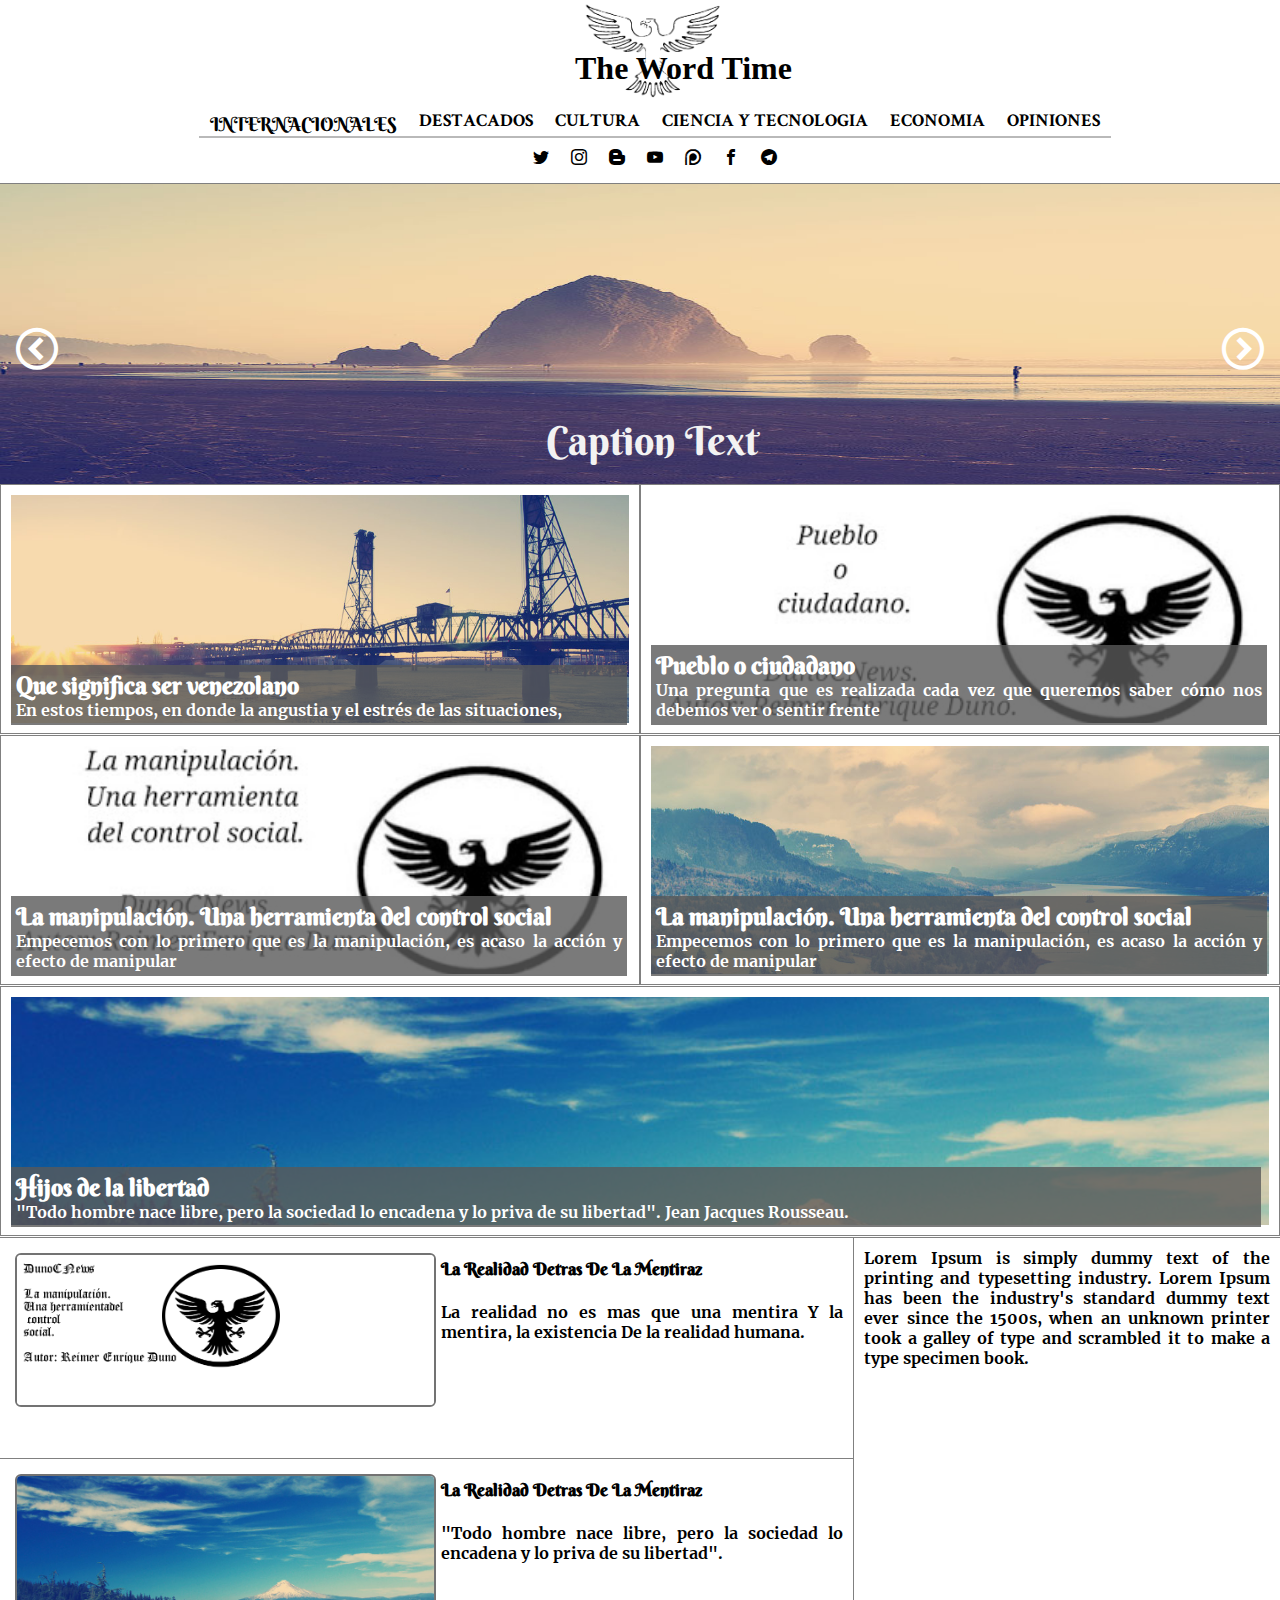
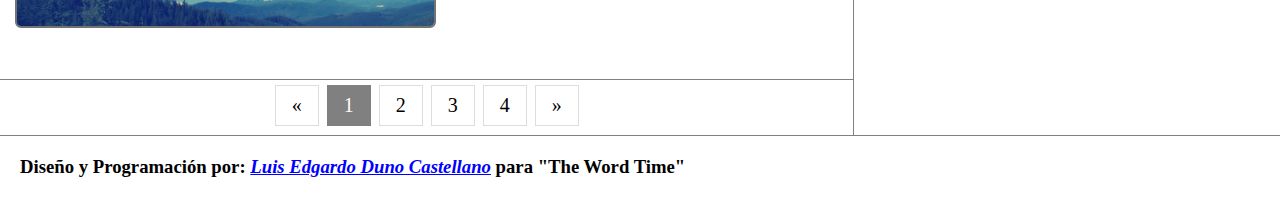
<file: index.html>
<!DOCTYPE html>
<html lang="en">

<head>

<title>The Word Time</title>

<meta charset="UTF-8">
<meta name="viewport" content="width=device-width, user-scalable=no, initial-scale=1.0, maximum-scale=1.0, minimum-scale=1.0">
<link rel="shortcut icon" href="logo/icon.png" >
<link rel="stylesheet" type="text/css" href="style.css">
<link rel="stylesheet" type="text/css" href="css/grid.css">
<!-- <link rel="stylesheet" type="text/css" href="css/style-base.css"> -->
<link rel="stylesheet" type="text/css" href="css/Style_Responsy.css"> 
<link rel="stylesheet" type="text/css" href="css/responsyGrid.css">
<link rel="stylesheet" type="text/css" href="css/styleicono.css">
<link rel="stylesheet" type="text/css" href="css/stylepatreon.css">
<link rel="stylesheet" type="text/css" href="css/styleNavarFullscreen.css">

</head>

<body class="Body">
<div class="Container">


<header class="Header" id="HeaderScroll">

	<span class="Open" onclick="openNav()">&#9776;Menu</span>
		
<nav class="Nabar" id="screen">

	<a href="javascript:void(0)" class="closebtn" onclick="closeNav()">&times;</a>

	<div class="Colapse">
			<a class="navbar-icon" href="#" id="icon">
				<img class="imagDestopk " src="logo/thewordTimelogo.png"  alt="">	
				<h1 class="titelweb">The Word Time</h1>
			</a>
			<ul class="Items" id="item">
				<li class="nav-item"><a  class="btn active"  href="Internacionales.html">INTERNACIONALES</a></li>
				<li class="nav-item"><a  class="btn"  href="404.html"  >DESTACADOS</a></li>
				<li class="nav-item"><a  class="btn" href="#CULTURA"  >CULTURA</a></li>
				<li class="nav-item"><a  class="btn" href="#CIENCIA Y TECNOLOGIA" >CIENCIA Y TECNOLOGIA</a></li>
				<li class="nav-item"><a  class="btn" href="#ECONOMIA" >ECONOMIA</a></li>
				<li class="nav-item"><a  class="btn"  href="#OPINIONES" >OPINIONES</a></li>	
			</ul>

					<ul class=" BarraSocial " >
						<li class="nav-item">
						<a  class="nav-link icon-twitter" href="https://twitter.com/DunoCnews" target="_blank"></a>
						</li>
						<li class="nav-item">
						<a class="nav-link icon-instagram" href="https://www.instagram.com/dunoc_news/?hl=es-la" target="_blank"></a>
						</li>
						<li class="nav-item">
						<a class="nav-link icon-blogger" href="https://dunocnews.blogspot.com" target="_blank"></a>
						</li>
						<li class="nav-item">
						<a class="nav-link icon-youtube" href="https://m.youtube.com/channel/UCZa19h7qX4cmCUWs9xyAThA" target="_blank"></a>
						</li>
						<li class="nav-item">
						<a class="nav-link icon-Patreon" href="https://www.patreon.com/DunoCnews" target="_blank"></a>
						</li>
						<li class="nav-item">
						<a class="nav-link icon-facebook" href="https://www.facebook.com" target="_blank"></a>
						</li>
						<li class="nav-item">
						<a class="nav-link icon-telegram" href="https://t.me/dunocnews 	" target="_blank"></a>
						</li>
				</ul>	
	</div>
		
	</nav>
</header>

<div class="slideshow-container">

	<div class="mySlides fade">
	  <img src="Img/example-slide-1.jpg" style="width:100%">
	  <div class="text">Caption Text</div>
	</div>

	<div class="mySlides fade">
	  <img src="Img/example-slide-2.jpg" style="width:100%">
	  <div class="text">Caption Two</div>
	</div>

	<div class="mySlides fade">
	  <img src="Img/example-slide-3.jpg" style="width:100%">
	  <div class="text">Caption Three</div>
	</div>

<a class="icon-circle-right next" onclick="plusSlidesB(-1)"></a>
<a class="icon-circle-left  prev" onclick="plusSlidesA(1)"></a>

</div>

<div class="Articulos1Container" id="Aticulos">
	<article class="Articulos1">
	<img class="imgArticle1" src="Img/example-slide-4.jpg" >
			<div class="Articletext">
				<hgroup>

					<h2 ><a class="link" href="page.html">Que significa ser venezolano</a></h2>


				</hgroup>
			
					<p>
						En estos tiempos, en donde la angustia y el estrés de las situaciones,						
					</p>	
				</div>
		</article>
			<article class="Articulos1">
	<img class="imgArticle1" src="Img/1543809412327.jpg" >
			<div class="Articletext">
				<hgroup>
					<h2><a class="link" href="page.html">Pueblo o ciudadano  </a></h2>
				</hgroup>
			
					<p>
						Una pregunta que es realizada cada vez que queremos saber cómo nos debemos ver o sentir frente
					</p>	
				</div>
		</article>
		
		<article class="Articulos1">
	<img class="imgArticle1" src="Img/1543810166183.jpg" >
			<div class="Articletext">
				<hgroup>
				<h2><a class="link" href="page.html">La manipulación. Una herramienta del control social </a></h2>
				</hgroup>
			
			<p>
				Empecemos con lo primero que es la manipulación, es acaso la acción y efecto de manipular
				
				
			</p>	
				</div>
		</article>		
		<article class="Articulos1">
	<img class="imgArticle1" src="Img/example-slide-2.jpg" >
			<div class="Articletext">
				<hgroup>
				<h2><a class="link" href="page.html">La manipulación. Una herramienta del control social</a></h2>
				</hgroup>
			
			<p>
				Empecemos con lo primero que es la manipulación, es acaso la acción y efecto de manipular
				
				
			</p>	
				</div>
		</article>
		
		
		<article class="Articulos1">
		
			<img class="imgArticle1" src="Img/example-slide-3.jpg" >
				<div class="Articletext">
						<hgroup>
							<h2><a  class="link" href="page.html">Hijos de la libertad</a></h2>
						</hgroup>
				
							<p>
								"Todo hombre nace libre, pero la sociedad lo encadena y lo priva de su libertad". Jean Jacques Rousseau.

								
							</p>	
					</div>
		</article>
			
		

	
</div>
	
	
<main class="Main"  id="Aticulos">

		
	<article class="Articulos2">
	<img class="imgArticle2" src="logo/2.png" >
	<hgroup>
	<h3><a  class="link" href="single.html">La Realidad Detras De La Mentiraz</a></h3>
	</hgroup>	
	<p>
	La realidad no es mas que una mentira
	Y la mentira, la existencia De la realidad humana.
	</p>
	</article>	
			
	<article class="Articulos2">
	<img class="imgArticle2" src="Img/example-slide-3.jpg" >
	<hgroup>
	<h3><a  class="link" href="single.html">La Realidad Detras De La Mentiraz</a></h3>
	</hgroup>

	<p>"Todo hombre nace libre, pero la sociedad lo encadena y lo priva de su libertad". </p>


	</article>	
	
		
	
<div class="center ContainerPaginacion">
	  <div class="pagination" id="Contenedor-Paginacion">		  
		  <a href="#">&laquo;</a>
		  <a href="#" class="item-Paginacion active-Paginacion">1</a>
		  <a href="#" class="item-Paginacion">2</a>
		  <a href="#" class="item-Paginacion">3</a>
		  <a href="#" class="item-Paginacion">4</a>
		  <a href="#" >&raquo;</a> 
	  </div>
</div>
	
	
	
	
	
	
	
	
	
	
	
</main>
<aside class="Aside">

<!-- <center> -->


<!-- <!-- ENLACE DE TWITTER  --> 
<!-- <div class="liketwitterGrande"> -->
<!-- <a href="https://twitter.com/DunoCnews?ref_src=twsrc%5Etfw" class="twitter-follow-button" data-show-count="false">Follow @DunoCnews</a> -->
<!-- <script async src="https://platform.twitter.com/widgets.js" charset="utf-8"></script> -->
<!-- <br> -->
<!-- </div> -->
<!-- <!-- ENLACE DE TWITTER  --> 

<!-- <div class="twittertimeline"> -->
<!-- <a class="twitter-timeline" data-width="100%" data-height="360" data-theme="red"data-link-color="#084562" href="https://twitter.com/DunoCnews?ref_src=twsrc%5Etfw">Tweets by DunoCnews</a> -->
 <!-- <script async src="https://platform.twitter.com/widgets.js" charset="utf-8"></script> -->
<!-- </div> -->
 <!-- </center> -->

 
 <p>
Lorem Ipsum is simply dummy text of the printing and 
typesetting industry. Lorem Ipsum has been the industry's 
standard dummy text ever since the 1500s, when an unknown printer took a galley of 
type and scrambled it to make a type specimen book.
								
</p>
 
</aside>

<footer class="Footer">
<h3>Diseño y Programación por: <i style="color:blue"><u>Luis Edgardo Duno Castellano</u></i> para "The Word Time"</h3>
</footer>


</div>
</body>

</html>
<script src="js/Aticulos1.js"></script>
<script src="js/Slideshow.js"></script>
<script src="js/Scroollefect.js"></script>
<script src="js/NavarFullscreen.js"></script>
</file>
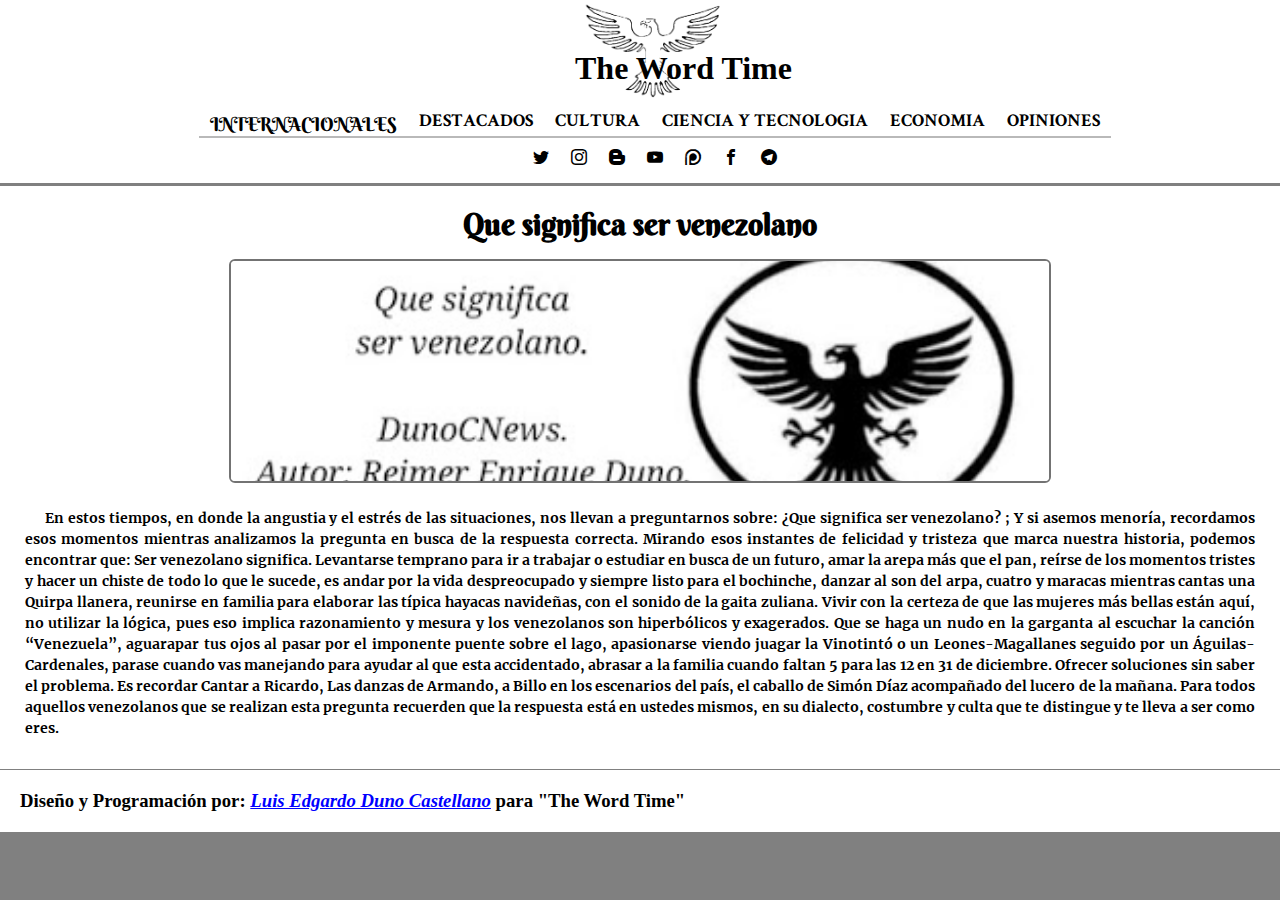
<file: page.html>
<!DOCTYPE html>
<html lang="en">


<head>

<title>The Word Time</title>

<meta charset="UTF-8">
<meta name="viewport" content="width=device-width, user-scalable=no, initial-scale=1.0, maximum-scale=1.0, minimum-scale=1.0">

<link rel="shortcut icon" href="logo/icon.png" >
<link rel="stylesheet" type="text/css" href="style.css">
<link rel="stylesheet" type="text/css" href="css/grid.css">
<link rel="stylesheet" type="text/css" href="css/Style_Responsy.css">
<link rel="stylesheet" type="text/css" href="css/responsyGrid.css">
<link rel="stylesheet" type="text/css" href="css/styleicono.css">
<link rel="stylesheet" type="text/css" href="css/stylepatreon.css">
<link rel="stylesheet" type="text/css" href="css/styleNavarFullscreen.css">

</head>


<body class="Body">
<div class="ContainerPage">




<header class="Header" id="HeaderScroll">

	<span class="Open" onclick="openNav()">&#9776;Menu</span>
		
<nav class="Nabar" id="screen">

	<a href="javascript:void(0)" class="closebtn" onclick="closeNav()">&times;</a>

		<div class="Colapse">
		

			<a class="navbar-icon" href="#" id="icon">
			<img class="imagDestopk " src="logo/thewordTimelogo.png"  alt="">	
			<h1 class="titelweb">The Word Time</h1>
			</a>
	
					<ul class="Items" id="item">
						<li class="nav-item"><a  class="btn active"  href="#home ">INTERNACIONALES</a></li>
						<li class="nav-item"><a  class="btn"  href="#news">DESTACADOS</a></li>
						<li class="nav-item"><a  class="btn" href="#CULTURA">CULTURA</a></li>
						<li class="nav-item"><a  class="btn" href="#CIENCIA Y TECNOLOGIA">CIENCIA Y TECNOLOGIA</a></li>
						<li class="nav-item"><a  class="btn" href="#ECONOMIA">ECONOMIA</a></li>
						<li class="nav-item"><a  class="btn"  href="#OPINIONES">OPINIONES</a></li>
						
					</ul>
		
			<ul class=" BarraSocial " >
						<li class="nav-item">
						<a  class="nav-link icon-twitter" href="https://twitter.com/DunoCnews" target="_blank"></a>
						</li>
						<li class="nav-item">
						<a class="nav-link icon-instagram" href="https://www.instagram.com/dunoc_news/?hl=es-la" target="_blank"></a>
						</li>
						<li class="nav-item">
						<a class="nav-link icon-blogger" href="https://dunocnews.blogspot.com" target="_blank"></a>
						</li>
					<li class="nav-item">
						<a class="nav-link icon-youtube" href="https://m.youtube.com/channel/UCZa19h7qX4cmCUWs9xyAThA" target="_blank"></a>
						</li>
						<li class="nav-item">
						<a class="nav-link icon-Patreon" href="https://www.patreon.com/DunoCnews" target="_blank"></a>
						</li>
						<li class="nav-item">
						<a class="nav-link icon-facebook" href="https://www.facebook.com" target="_blank"></a>
						</li>
						<li class="nav-item">
						<a class="nav-link icon-telegram" href="https://t.me/dunocnews 	" target="_blank"></a>
						</li>

				</ul>
		
	</div>
		
	</nav>
	

</header>





	
	
<main class="Main"  id="Aticulos">

	
		
	
<article class="ArticulosPage ">
			<hgroup>
					<h2>Que significa ser venezolano</h2>
				</hgroup>
		<img class="imgArticlePage" src="Img/1543810324281.jpg" >
	
		
		<p>
		
		
En estos tiempos, en donde la angustia y el estrés de las situaciones, nos llevan a preguntarnos sobre: ¿Que significa ser venezolano? ; Y si asemos menoría, recordamos esos momentos mientras analizamos la pregunta en busca de la respuesta correcta. Mirando esos instantes de felicidad y tristeza  que marca nuestra historia, podemos encontrar que:
Ser venezolano significa.
Levantarse temprano para ir a trabajar o estudiar en busca de un futuro, amar la arepa más que el pan, reírse de los momentos tristes y hacer un chiste de todo lo que le sucede, es andar por la vida despreocupado y siempre listo para el bochinche, danzar al son del arpa, cuatro y maracas mientras cantas una Quirpa llanera, reunirse en familia para elaborar las típica hayacas navideñas, con el sonido de la gaita zuliana. Vivir con la certeza de que las mujeres más bellas están aquí, no utilizar la lógica, pues eso implica razonamiento y mesura y los venezolanos son hiperbólicos y exagerados. Que se haga un nudo en la garganta al escuchar la canción “Venezuela”, aguarapar tus ojos al pasar por el imponente puente sobre el lago, apasionarse viendo juagar la Vinotintó o un Leones-Magallanes seguido por un Águilas-Cardenales, parase cuando vas manejando para ayudar al que esta accidentado, abrasar a la familia cuando faltan 5 para las 12 en 31 de diciembre. Ofrecer soluciones sin saber el problema. Es recordar Cantar a Ricardo, Las danzas de Armando, a Billo en los escenarios del país, el caballo de Simón Díaz acompañado del lucero de la mañana.
Para todos aquellos venezolanos que se realizan esta pregunta recuerden que la respuesta está en ustedes mismos, en su dialecto, costumbre y culta que te distingue y te lleva a ser como eres.


		</p>
		
		
</article>	

	
	
	
</main>


<footer class="Footer">
<h3>Diseño y Programación por: <i style="color:blue"><u>Luis Edgardo Duno Castellano</u></i> para "The Word Time"</h3>
</footer>

</div>
</body>

</html>



<script src="js/Aticulos1.js"></script>
<script src="js/Slideshow.js"></script>
<script src="js/Scroollefect.js"></script>
<script src="js/NavarFullscreen.js"></script>
</file>
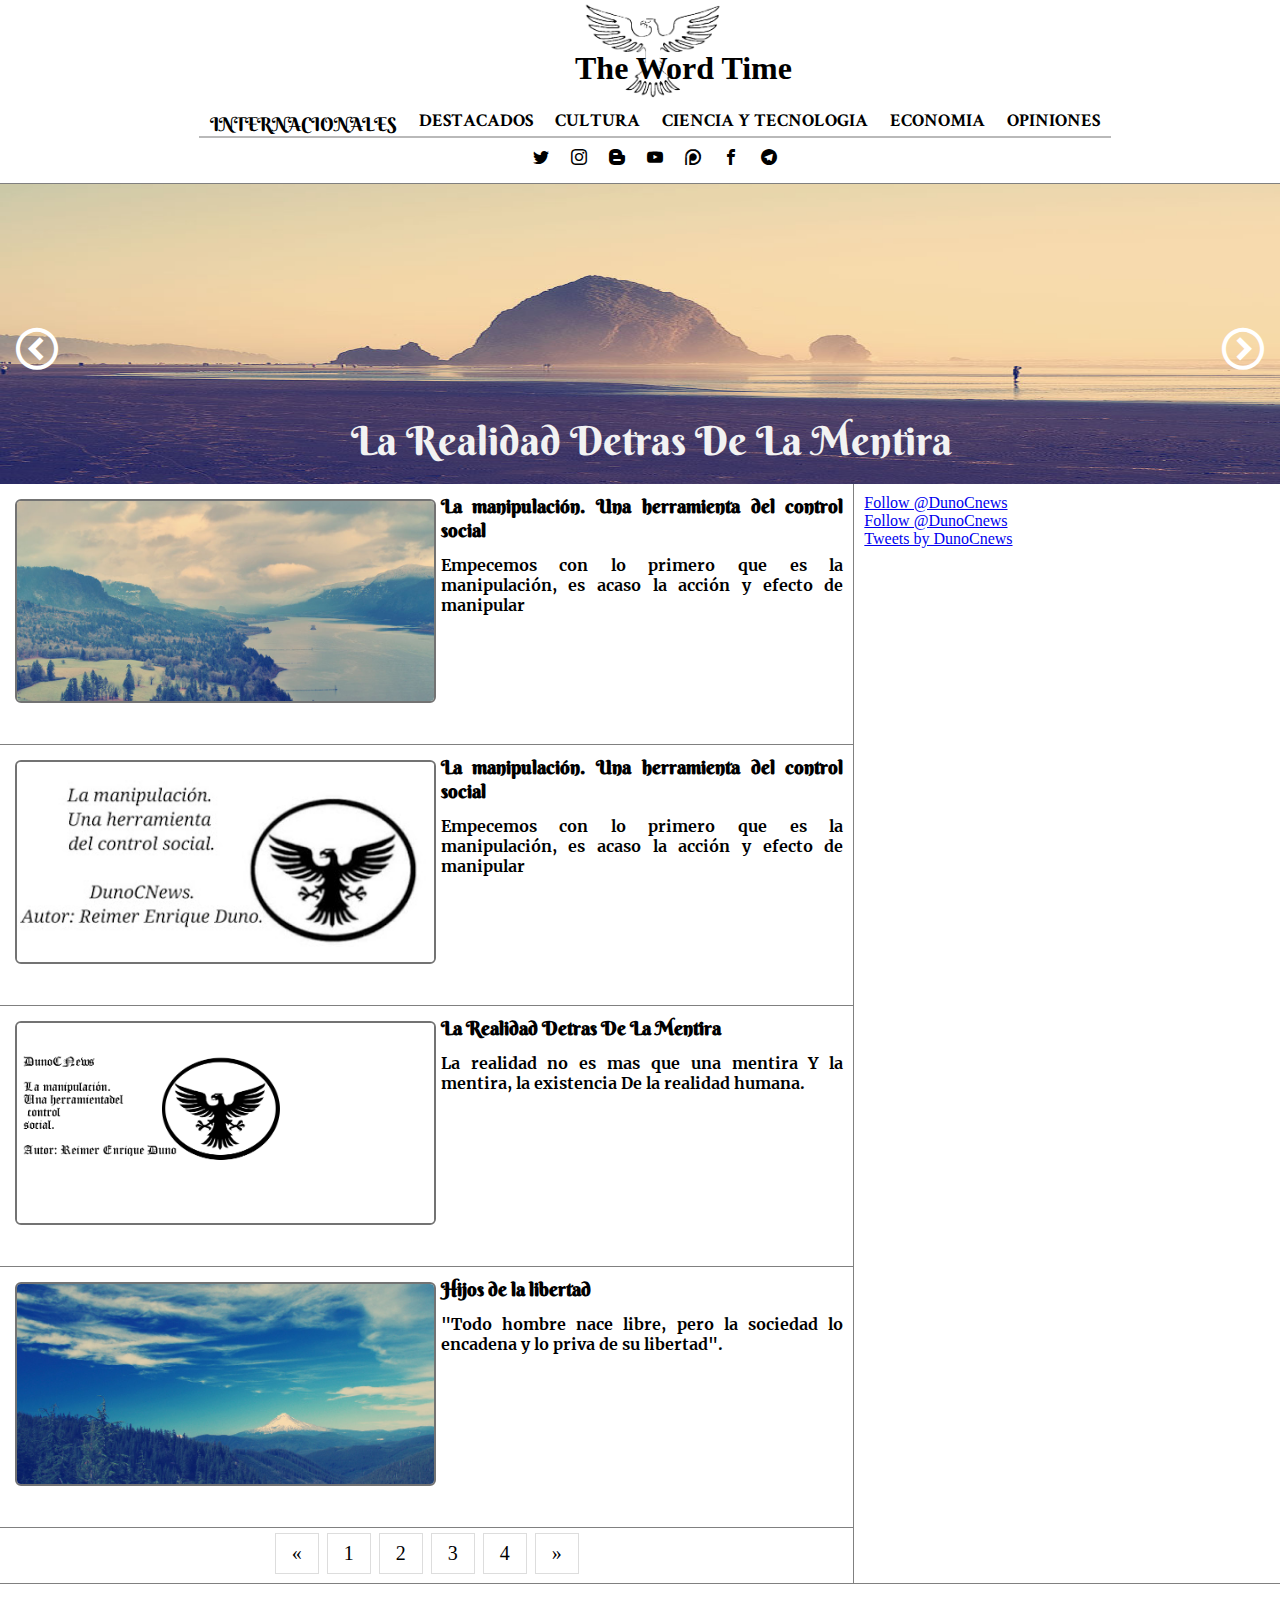
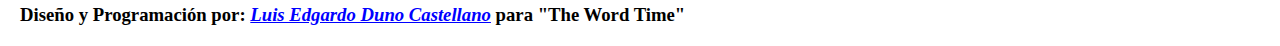
<file: single.html>
<!DOCTYPE html>
<html lang="en">

<head>

	<title>The Word Time</title>

		<meta charset="UTF-8">
		<meta name="viewport" content="width=device-width, user-scalable=no, initial-scale=1.0, maximum-scale=1.0, minimum-scale=1.0">

		<link rel="shortcut icon" href="logo/icon.png" >
		<link rel="stylesheet" type="text/css" href="style.css">
		<link rel="stylesheet" type="text/css" href="css/grid.css">
		<link rel="stylesheet" type="text/css" href="css/Style_Responsy.css">
		<link rel="stylesheet" type="text/css" href="css/responsyGrid.css">
		<link rel="stylesheet" type="text/css" href="css/styleicono.css">
		<link rel="stylesheet" type="text/css" href="css/stylepatreon.css">
		<link rel="stylesheet" type="text/css" href="css/styleNavarFullscreen.css">

</head>


<body class="Body">
<div class="ContainerSingle">

<header class="Header" id="HeaderScroll">

	<span class="Open" onclick="openNav()">&#9776;Menu</span>
		
<nav class="Nabar" id="screen">

	<a href="javascript:void(0)" class="closebtn" onclick="closeNav()">&times;</a>

		<div class="Colapse">
		

			<a class="navbar-icon" href="#" id="icon">
			<img class="imagDestopk " src="logo/thewordTimelogo.png"  alt="">	
			<h1 class="titelweb">The Word Time</h1>
			</a>
	

					<ul class="Items" id="item">
						<li class="nav-item"><a  class="btn active"  href="#home ">INTERNACIONALES</a></li>
						<li class="nav-item"><a  class="btn"  href="#news">DESTACADOS</a></li>
						<li class="nav-item"><a  class="btn" href="#CULTURA">CULTURA</a></li>
						<li class="nav-item"><a  class="btn" href="#CIENCIA Y TECNOLOGIA">CIENCIA Y TECNOLOGIA</a></li>
						<li class="nav-item"><a  class="btn" href="#ECONOMIA">ECONOMIA</a></li>
						<li class="nav-item"><a  class="btn"  href="#OPINIONES">OPINIONES</a></li>
						
					</ul>
		
				<ul class=" BarraSocial " >
						<li class="nav-item">
						<a  class="nav-link icon-twitter" href="https://twitter.com/DunoCnews" target="_blank"></a>
						</li>
						<li class="nav-item">
						<a class="nav-link icon-instagram" href="https://www.instagram.com/dunoc_news/?hl=es-la" target="_blank"></a>
						</li>
						<li class="nav-item">
						<a class="nav-link icon-blogger" href="https://dunocnews.blogspot.com" target="_blank"></a>
						</li>
						<li class="nav-item">
						<a class="nav-link icon-youtube" href="https://m.youtube.com/channel/UCZa19h7qX4cmCUWs9xyAThA" target="_blank"></a>
						</li>
						<li class="nav-item">
						<a class="nav-link icon-Patreon" href="https://www.patreon.com/DunoCnews" target="_blank"></a>
						</li>
						<li class="nav-item">
						<a class="nav-link icon-facebook" href="https://www.facebook.com" target="_blank"></a>
						</li>
						<li class="nav-item">
						<a class="nav-link icon-telegram" href="https://t.me/dunocnews 	" target="_blank"></a>
						</li>

				</ul>
		
	</div>
		
	</nav>
	

</header>
<div class="slideshow-container">

<div class="mySlides fade">
  <img src="Img/example-slide-1.jpg" style="width:100%">
  <div class="text">La Realidad Detras De La Mentira</div>
</div>

<div class="mySlides fade">
  <img src="Img/example-slide-2.jpg" style="width:100%">
  <div class="text">Hijos de la libertad</div>
</div>

<div class="mySlides fade">
  <img src="Img/example-slide-3.jpg" style="width:100%">
  <div class="text">La manipulación</div>
</div>


<a class="icon-circle-right next" onclick="plusSlidesB(-1)"></a>
<a class="icon-circle-left  prev" onclick="plusSlidesA(1)"></a>


</div>



	
	
<main class="Main">

	
		
		
		<article class="Articulos2Single">
			<img class="imgArticleSingle" src="Img/example-slide-2.jpg" >
			<hgroup>
				<h2><a  class="link" href="page.html">La manipulación. Una herramienta del control social</a></h2>
				</hgroup>
			
			<p>
				Empecemos con lo primero que es la manipulación, es acaso la acción y efecto de manipular
				
				
			</p>
			
		
		</article>
		
		<article class="Articulos2Single">
			<img class="imgArticleSingle" src="Img/1543810166183.jpg" >
				<hgroup>
				<h2><a  class="link" href="page.html">La manipulación. Una herramienta del control social </a></h2>
				</hgroup>
			
			<p>
				Empecemos con lo primero que es la manipulación, es acaso la acción y efecto de manipular
				
				
			</p>	
			
		
		</article>
		<article class="Articulos2Single">
			<img class="imgArticleSingle" src="logo/2.png" >
				<hgroup>
		<h2><a  class="link" href="page.html">La Realidad Detras De La Mentira</a></h2>
		</hgroup>
		
				<p>
				
				La realidad no es mas que una mentira
Y la mentira, la existencia 
De la realidad humana.

				</p>
			
		
		</article>
		
		<article class="Articulos2Single">
			<img class="imgArticleSingle"  src="Img/example-slide-3.jpg" >
			<hgroup>
			<h2><a  class="link" href="page.html">Hijos de la libertad</a></h2>
		</hgroup>
		
				<p>"Todo hombre nace libre, pero la sociedad lo encadena y lo priva de su libertad". </p>
		
			
		
		</article>
	
		
		<div class="center ContainerPaginacion">
  <div class="pagination">
  <a href="#">&laquo;</a>
  <a href="#" class="active">1</a>
  <a href="#" >2</a>
  <a href="#">3</a>
  <a href="#">4</a>

  <a href="#">&raquo;</a>
  </div>
</div>
		
	
</main>


<aside class="Aside">

<!--ENLACE DE YOUTUBE-->

<div class="suscriptYOUTUBEgrande">
<script src="https://apis.google.com/js/platform.js"></script>
<div id="suscribirYoutube" class="g-ytsubscribe " data-channelid="UCZa19h7qX4cmCUWs9xyAThA" data-layout="full" data-theme="dark" data-count="default"></div>
</div>


<div class="suscriptYOUTUBEpequeno">
<script src="https://apis.google.com/js/platform.js"></script>
<div class="g-ytsubscribe" data-channelid="UCZa19h7qX4cmCUWs9xyAThA" data-layout="default" data-theme="dark" data-count="default"></div>

</div>


<!--ENLACE DE YOUTUBE-->


<!--ENLACE DE TWITTER-->
<div class="liketwitterPequeño">
<a href="https://twitter.com/DunoCnews?ref_src=twsrc%5Etfw" class="twitter-follow-button"
 data-related="" data-show-screen-name="false" data-dnt="true" data-show-count="false">Follow @DunoCnews</a>
 <script async src="https://platform.twitter.com/widgets.js" charset="utf-8"></script>
</div>

<div class="liketwitterGrande">
<a href="https://twitter.com/DunoCnews?ref_src=twsrc%5Etfw" class="twitter-follow-button" data-show-count="false">Follow @DunoCnews</a>
<script async src="https://platform.twitter.com/widgets.js" charset="utf-8"></script>
<br>
</div>


<!--ENLACE DE TWITTER-->

<div class="twittertimeline">
<a class="twitter-timeline" data-width="220" data-height="500" data-theme="red"data-link-color="#084562" href="https://twitter.com/DunoCnews?ref_src=twsrc%5Etfw">Tweets by DunoCnews</a>
 <script async src="https://platform.twitter.com/widgets.js" charset="utf-8"></script>
</div>


	</aside>











<footer class="Footer">
<h3>Diseño y Programación por: <i style="color:blue"><u>Luis Edgardo Duno Castellano</u></i> para "The Word Time"</h3>
</footer>

</div>
</body>

</html>
<script src="js/Aticulos1.js"></script>
<script src="js/Slideshow.js"></script>
<script src="js/Scroollefect.js"></script>
<script src="js/NavarFullscreen.js"></script>
</file>
<file: style.css>
/*
Theme Name: TheWordTime
Theme URI: #
Author: Luis E Duno C
Author URI: #
Description: TheWordTime tema para wordpress creado para usarse en el sitio web TheWordTime
Version: 1.0
License: 
License URI: 


*/





.mySlides {
	
	display: none

}
img {
	vertical-align: middle;
	height:300px;
}

/* Slideshow container */
.slideshow-container {

  position: relative;

}

/* Next & previous buttons */
.prev, .next {
  cursor: pointer;
  position: absolute;
  top: 50%;
  width: auto;
  padding: 16px;
  margin-top: -22px;
  color: white;
  font-weight: bold;
  font-size: 42px;
  transition: 0.6s ease;
  border-radius: 0 3px 3px 0;
  user-select:none;
}

/* Position the "next button" to the right */
.next {
  right: 0;
  border-radius: 3px 0 0 3px;
}

/* On hover, add a black background color with a little bit see-through */
.prev:hover, .next:hover {
	border-radius:50px;
  background-color: rgba(0,0,0,0.8);
  
}

/* Caption text */
.text {
	color: #f2f2f2;
  font-size:40px;
  font-family:var(--estiloTextTitulos);
  padding: 12px 12px;
  position: absolute;
  bottom: 7px;
  width: 100%;
  text-align: center;
}

/* Fading animation */
.fade {
  -webkit-animation-name: fade;
  -webkit-animation-duration: 1.5s;
  animation-name: fade;
  animation-duration: 1.5s;
}

@-webkit-keyframes fade {
  from {opacity: .4} 
  to {opacity: 1}
}

@keyframes fade {
  from {opacity: .4} 
  to {opacity: 1}
}

/* On smaller screens, decrease text size */
@media only screen and (max-width: 300px) {
  .prev, .next,.text {font-size: 11px}
}
</file>
<file: css/grid.css>
.Container{
	display:grid;
	grid-gap:0px;
grid-template-columns: repeat(3,1fr);
grid-template-rows:repeat(4,auto);


 grid-template-areas:
	"header header header"
	"slide slide slide"
	"Articulos1Container  Articulos1Container Articulos1Container"
	"main main  aside"
	"main main aside"
	"footer footer footer";
	
}

.Header{
	grid-area:header;
}
.slideshow-container{
	
	grid-area:slide;
}

.Articulos1Container{
	grid-area:Articulos1Container;
	
	
}.Main{
	grid-area:main;
	
	
}

.Aside{
	
	grid-area:aside;
}
.Footer{
	
	grid-area:footer;
}

.Articulos1Container{
	background:white;
margin-bottom:1px; 
}
/***********************Single*************************/
.ContainerSingle{
	display:grid;
	grid-gap:0px;
grid-template-columns: repeat(3,1fr);
grid-template-rows:repeat(4,auto);


 grid-template-areas:
	"header header header"
	"slide slide slide"
	"main main  aside"
	"main main aside"
	"footer footer footer";
}
/***********************Single*************************/
/***********************Page*************************/
.ContainerPage{
	display:grid;
	grid-gap:0px;
grid-template-columns: repeat(3,1fr);
grid-template-rows:repeat(4,auto);


 grid-template-areas:
	"header header header"
	"main main main "
	"main main main"
	"footer footer footer";
	
}

.Header{
	grid-area:header;
}

.Main{
	grid-area:main;
	
	
}

.Footer{
	
	grid-area:footer;
}



/***********************Option-items*************************/
.ContainerItems{
	display:grid;
	grid-gap:0px;
grid-template-columns: repeat(3,1fr);
grid-template-rows:repeat(4,auto);


grid-template-areas:
	"header header header"
	"slide slide slide"
	"Articulos1Container  Articulos1Container Articulos1Container"
	"footer footer footer";
	
}

.Header{
	grid-area:header;
}

.slideshow-container{
	
	grid-area:slide;
}

.Articulos1Container{
	grid-area:Articulos1Container;
	
	
	
}

.Footer{
	
	grid-area:footer;
}

/***********************Option-items*************************/
/***********************404****************/
/* .Container404{ */
	/* display:grid; */
	/* grid-gap:0px; */
/* grid-template-columns: repeat(1,1fr); */
/* grid-template-rows:repeat(4,auto); */


 /* grid-template-areas: */
	/* "main main  main"; */

	
/* } */

/* .Main{ */
	/* grid-area:main; */
	
/* } */

/***********************404****************/
</file>
<file: css/style-base.css>
/*VARIABLES*//*VARIABLES*//*VARIABLES*//*VARIABLES*/

/*IMPORT FUENTE*//*IMPORT FUENTE*//*IMPORT FUENTE*//*IMPORT FUENTE*//*IMPORT FUENTE*//*IMPORT FUENTE*/
@font-face {
  font-family:CrimsonText;
src: url("../fonts_text/Crimson_Text/CrimsonText-Bold.ttf");
  
}@font-face {
  font-family:Merriweather;
  src: url("../fonts_text/Merriweather/Merriweather-Bold.ttf");
 
  
}@font-face {
  font-family:BerkshireSwash;
  src: url("../fonts_text/Berkshire_Swash/BerkshireSwash-Regular.ttf");
  
}


/*IMPORT FUENTE*//*IMPORT FUENTE*//*IMPORT FUENTE*//*IMPORT FUENTE*//*IMPORT FUENTE*//*IMPORT FUENTE*/
:root{
	
/*color de fondo*/
--fondo:grey; 
/*color de fondo*/
/*color de fondo Nav*/
--fondoNav:#ffff; 
/*color de fondo Nav*/
/*color de fondo main*/
--fondoMain:#ffff; 
/*color de fondo main*/
/*color de fondo sectionarticulos*/
--fondosection:gray;
/*color de fondo articulos*/
/*color de fondo  textarticulos*/
--fondotextArticulos: rgba(89, 89, 89,0.8);
/*color de fondo textarticulos*/

/*color de fondo articulos*/
--fondoArticulos:#ffff;
/*color de fondo articulos*/
/*color de fondo Aside*/
--fondoAside:#ffff; 
/*color de fondo Aside*/
/*color de fondo Footer*/
--fondoFooter:#ffff; 
/*color de fondo footer*/
/*color de texto*/
--txtcolor:black;
/*color de texto*
/*tipo texto titulos y enlaces*/
/***text-items***/
--estiloNavar:CrimsonText, block;	
/***text-items***/
--estiloTextTitulos:BerkshireSwash, cursive;	
/* --estiloTextTitulos:CrimsonText, block;	 */
/*tipo texto titulos*/
/*tipo texto parafo y contenido*/
--estiloTextContenido:Merriweather, serif;
/*tipo texto titulos*/
/*color de bordes*/
--bordescolor:rgba(115, 115, 115, 0.5);
--bordescolorAside:rgba(115, 115, 115, 0.1);
--bordescolorArticulos:rgba(115, 115, 115, 0.6);
--bordescolorNavIMG:rgba(115, 115, 115, 1);
/*color de bordes*/
/*BARA SOCIAL*/
--Socialcolor:black;
/*twitter*/
--Socialcolorfondotwitter:#00abf0;
--Socialcolortwitter:#fff;
/*facebook*/
--Socialcolorfondofacebook:#3b5998;
--Socialcolorfacebook:#fff;
/*instagram*/
--Socialcolorfondoinstagram:linear-gradient(to bottom right, #993366 35%, #ffff00 89%);
--Socialcolorinstagram:#fff;
/*telegram*/
--Socialcolorfondotelegram:#00abf0;
--Socialcolortelegram:#fff;
/*blogger:*/
--Socialcolorfondoblogger:#ffb900;
--Socialcolorblogger:#fff;
/*Patreon*/
--SocialcolorfondoPatreon:#ffa31a;
--SocialcolorPatreon:#fff;
/*youtube*/
--Socialcolorfondoyoutube:#e60000;
--Socialcoloryoutube:#fff;
/*BARA SOCIAL*/

}
/*VARIABLES*//*VARIABLES*//*VARIABLES*//*VARIABLES*/
/**************style General****************/


*{
	margin:0px;
	padding:0px;
	
}

.Body{
	background:var(--fondo); 
}

.Container{
	background:var(--fondo); 
width:100%;
/* max-width:1000px; */
overflow: hidden;
/* margin:1px 1px; */
text-align:justify;

}
.ContainerPage{
	background:var(--fondo); 
width:100%;
/* max-width:1000px; */
overflow: hidden;
/* margin:1px 1px; */
text-align:justify;

}

.ContainerSingle{
	background:var(--fondo); 
width:100%;
/* max-width:1000px; */
overflow: hidden;
/* margin:1px 1px; */
text-align:justify;

}
.ContainerItems{
	background:var(--fondo); 
width:100%;
/* max-width:1000px; */
overflow: hidden;
/* margin:1px 1px; */
text-align:justify;

}

.Container404{
	background:var(--fondo); 
	
width:100%;
height:100%;
/* max-width:1000px; */
overflow: hidden;
/* text-align:justify; */

}
.navbar-icon{
	text-decoration:none;
	
}
.navbar-icon>.titelweb{
	color:black;
	display: block;
 position: absolute;
    top:40px;
	padding:10px;
	
}

.link{
	
	text-decoration:none;
	
}





/**************style General****************/
/* Pc y laptops */
/*EFECTO SCROLL*//*EFECTO SCROLL*//*EFECTO SCROLL*//*EFECTO SCROLL*/

/*EFECTO SCROLL*//*EFECTO SCROLL*//*EFECTO SCROLL*//*EFECTO SCROLL*/


/*Header*/ /*Header*/ /*Header*/
.Header{
	 /* background:yellow;  */
	background:var(--fondoNav); 
			padding:15px;
			height:auto;
			width:100%;
			margin-bottom:1px;
			}

.mystyle{
		 background-image: url("../logo/icon.png"); 
	background-repeat: no-repeat;
	background-position:left; 
	background-repeat: no-repeat; 
	background-size: 130px 100px;
	
	z-index:1;
	top:0;
	position:fixed;
	border-bottom:1px solid grey;
	
	
}

/*Header*/ /*Header*/ /*Header*/
/*Nav*/ /*Nav*/ /*Nav*/ /*Nav*/

.Nabar .Colapse{
display: flex;
  flex-direction: column;
  align-items:center;

}

.Nabar .navbar-icon img{
	width:180px;
	height:120px;
	margin-top:-23px;
	/* box-sizing:border-box; */
	/* margin-bottom:1px; */
	
}

.Nabar .navbar-icon img{

float:left;	
	
}
.Nabar .navbar-icon img:hover{

/* border-top:3px solid var(--bordescolor); */
border-bottom:3px solid var(--bordescolor);
/* border-left:3px solid var(--bordescolor); */
/* border-right:3px solid var(--bordescolor); */
border-radius:50px;
	
}
.Nabar  .navbar-icon img{
	float:left;		
}
.Nabar>.Colapse>ul>li {
  float: left;
}
.Nabar>.Colapse>ul>li>a{
	text-decoration:none;
	text-align:center;
	padding:6px 11px; 
	color:var(--txtcolor);
}

.Nabar .Colapse .Items  {
	display:block;
list-style:none;
margin-bottom:11px;
border-bottom:2px solid var(--bordescolor);


}

.Nabar .Colapse .BarraSocial {
	
	list-style:none;
}

.Nabar .Colapse .Items li a{
	
   -webkit-transition: 500ms ease;
  -o-transition:all 500ms ease;
  transition: all 500ms ease;

}

.Nabar .Colapse .Items li a:hover{

	border-left:2px solid var(--bordescolor);
	border-right:2px solid var(--bordescolor);
	
}
.Nabar .Colapse .Items li  a{
	
	font-size:18px;
	font-family:  var(--estiloNavar);	
}

/*Nav*/ /*Nav*/ /*Nav*/ /*Nav*/

/*Barra Social*/ /*Barra Social*/ /*Barra Social*/ /*Barra Social*/



.BarraSocial li a{
		/* display: inline-block; */
		color: var(--Socialcolor); 
		text-decoration: none;
		-webkit-transition: 500ms ease;
		-o-transition:all 500ms ease;
		transition: all 500ms ease;
}

.BarraSocial li .icon-twitter:hover{
		background:var(--Socialcolorfondotwitter);
		border-radius:10px;
		padding: 10px 15px;
		max-width:55px;
		color: var(--Socialcolortwitter);
  
  
}
.BarraSocial li .icon-facebook:hover{
		background:var(--Socialcolorfondofacebook);
		border-radius:10px;
		padding: 10px 15px;
		max-width:55px;
		color:var(--Socialcolorfacebook);
 }
.BarraSocial  li  .icon-instagram:hover{
		background:var(--Socialcolorfondoinstagram);
		border-radius:10px;
		padding: 10px 15px;
		max-width:55px;
		color: var(--Socialcolorinstagram);
   
   } 
 
.BarraSocial  li  .icon-telegram:hover{
		background:var(--Socialcolorfondotelegram);
		border-radius:10px;
		padding: 10px 15px;
		max-width:55px;
		color: var(--Socialcolortelegram);
   }
   
.BarraSocial  li  .icon-blogger:hover{
		background:var(--Socialcolorfondoblogger);
		border-radius:10px;
		padding: 10px 15px;
		max-width:55px;
		color: var(--Socialcolorblogger);
   } 

.BarraSocial  li  .icon-youtube:hover{
		background:var(--Socialcolorfondoyoutube);
		border-radius:10px;
		padding: 10px 15px;
		max-width:55px;
		color: var(--Socialcoloryoutube);
   } 

.BarraSocial li  .icon-Patreon:hover{
		background:var(--SocialcolorfondoPatreon);
		border-radius:10px;
		padding: 10px 15px;
		max-width:55px;
		color: var(--SocialcolorPatreon);
   }
/* Barra Social */ /* Barra Social */ /* Barra Social */ /* Barra Social */

/* SlideShow *//* SlideShow *//* SlideShow *//* SlideShow */




/*SlideShow*//*SlideShow*//*SlideShow*//*SlideShow*//*SlideShow*/

/*Conntenedor-Article1*/ /*Conntenedor-Article1*//*Conntenedor-Article1*/ /*Conntenedor-Article1*/
/*Article1*//*Article1*//*Article1*//*Article1*//*Article1*/
.Articulos1{
	border:1px solid grey;
	box-sizing:border-box;
	margin-bottom:1px;
	float:left;
	padding:10px 10px;
	width:50%;
	height:250px;

}
.Articulos1 h2 .link{
	
	text-decoration:none;
	color:white;
}
.Articulos1 h2 .link:hover{
	
	color:grey;
}
.Articulos1 h2 {
	
font-family:var(--estiloTextTitulos);	
color:white;

}

.Articulos1, .imgArticle1{
	
display: block;
position: relative;
object-fit:cover;
}
.imgArticle1{
width:100%;
	height:100%;
	
}
.Articletext{
	background-color:var(--fondotextArticulos);
  display: block;
  position:absolute;
  bottom: -2px;
  left: 0;
  padding: 5px;
  width:95%;
  color:white;
  margin:10px;
  	font-family:var(--estiloTextContenido);	
  
	
	
}
/* Article1 *//* Article1 *//* Article1 *//* Article1 */
/* Conntenedor-Article1 *//* Conntenedor-Article1 *//* Conntenedor-Article1 *//* Conntenedor-Article1 */

/* Main *//* Main *//* Main *//* Main *//* Main */
/* Article2 *//* Article2 *//* Article2 *//* Article2 *//* Article2 */



.Main .Articulos2 h3{
	font-family:  var(--estiloTextTitulos);	
	margin-bottom:13px;
	font-size:17px;
	float:center;
}

 .Main .Articulos2  h3 .link{
	color:var(--estiloText);
	text-decoration:none;
	padding-top:50px;
	}

.Main  .Articulos2 h3 .link:hover{
	
color:gray;
 
}
.Main .Articulos2 p{
	text-align: justify;
	font-family:var(--estiloTextContenido);	
	color:var(--estiloText);
}
.Main .Articulos2{
	background:var(--fondoArticulos);
	padding:10px 10px;
	margin-bottom:1px;
	height:200px;
}
.Main .Articulos2 .imgArticle2{

width:50%;
height:150px;
object-fit:cover;

	max-width:100%;
	border-radius:6px;
	margin:5px;
border-bottom:2px solid var(--bordescolorNavIMG);
border-top:2px solid var(--bordescolorNavIMG);
border-left:2px solid var(--bordescolorNavIMG);
border-right:2px solid var(--bordescolorNavIMG);
float:left;

 }
 
 

/*Article2*//*Article2*//*Article2*//*Article2*//*Article2*/
/*Paginacuion*//*Paginacuion*//*Paginacuion*//*Paginacuion*/
.ContainerPaginacion{
	
	background:var(--fondoNav);
	
}
/*Paginacuion*//*Paginacuion*//*Paginacuion*//*Paginacuion*//*Paginacuion*/
/*Main*//*Main*//*Main*//*Main*//*Main*//*Main*//*Main*/




/*Aside*//*Aside*//*Aside*//*Aside*//*Aside*//*Aside*/
.Aside{
	
	background:var(--fondoAside);
	margin-left:1px;
	padding:10px;
}


.Aside p{
	font-family:var(--estiloTextContenido);	
	
color:var(--estiloText);


}
.Aside ul{
	list-style:none;
}
.Aside ul li a{

	text-decoration:none;
	color:var(--estiloText);
	list-style:none;
}

 .Aside h4{
	
	font-family:var(--estiloTextTitulos);	
}

/*Aside*/ /*Aside*//*Aside*/ /*Aside*//*Aside*/ /*Aside*//*Aside*/ /*Aside*/

/*Footer*//*Footer*//*Footer*//*Footer*/
.Footer{
	 clear:both;

background:var(--fondoFooter);
padding:10px;
margin-top:1px;
}
/*Footer*//*Footer*//*Footer*//*Footer*//*Footer*//*Footer*/

/*   PAGINA SINGLE   *//*   PAGINA SINGLE   *//*   PAGINA SINGLE   *//*   PAGINA SINGLE   */



.Main .Articulos2Single h2{
	font-family:  var(--estiloTextTitulos);	
margin-bottom:13px;
font-size:19px;
float:center;
}

 .Main .Articulos2Single  h2 .link{
	color:var(--estiloText);
text-decoration:none;
padding-top:50px;
}

.Main  .Articulos2Single h2 .link:hover{
	
color:gray;
 
}
.Main .Articulos2Single p{
	text-align: justify;
	font-family:var(--estiloTextContenido);	
	color:var(--estiloText);
}

.Main .Articulos2Single{
	background:var(--fondoArticulos);
	padding:10px 10px;
	margin-bottom:1px;
	height:240px;
	
}

.Main >.Articulos2Single >.imgArticleSingle{ 
object-fit: cover;
width:50%;
height:200px;
	max-width:100%;
	border-radius:6px;
	margin:5px;
border-bottom:2px solid var(--bordescolorNavIMG);
border-top:2px solid var(--bordescolorNavIMG);
border-left:2px solid var(--bordescolorNavIMG);
border-right:2px solid var(--bordescolorNavIMG);
float:left;

 }





/* Pc y laptops */
/*****************************************************************************************************/
/*****************************************************************************************************/
/*****************************************************************************************************/
/*****************************************************************************************************/

/****PAGINACION***//****PAGINACION***//****PAGINACION***//****PAGINACION***/
.ContainerPaginacion{
	padding:5px;
}
.center {
  text-align: center;
}
.pagination {
  display: inline-block;
}
.pagination>a {
  color: black;
  float: left;
  padding: 8px 16px;
  text-decoration: none;
  transition: background-color .3s;
  border: 1px solid #ddd;
  margin: 0 4px;
  font-size:20px;
}
.pagination>a.active-Paginacion{
 background-color:grey;
  color: white;
  border: 1px solid grey;
}
.pagination>a:hover:not(.active) {
	
	background-color:grey; color:white
	
	}
/****PAGINACION***/
/****items active****/
/* Style the buttons */
.Nabar>.Colapse>.Items>li>.active, .Nabar>.Colapse>.Items>li>.btn:hover {
		font-family:var(--estiloTextTitulos);
		color:black;
		font-size:19px;

}
/****items active****/

/**************EFEXTOS GENERALES***************/
</file>
<file: css/Style_Responsy.css>
/*VARIABLES*//*VARIABLES*//*VARIABLES*//*VARIABLES*/

/*IMPORT FUENTE*//*IMPORT FUENTE*//*IMPORT FUENTE*//*IMPORT FUENTE*//*IMPORT FUENTE*//*IMPORT FUENTE*/
@font-face {
  font-family:CrimsonText;
src: url("../fonts_text/Crimson_Text/CrimsonText-Bold.ttf");
  
}@font-face {
  font-family:Merriweather;
  src: url("../fonts_text/Merriweather/Merriweather-Bold.ttf");
 
  
}@font-face {
  font-family:BerkshireSwash;
  src: url("../fonts_text/Berkshire_Swash/BerkshireSwash-Regular.ttf");
  
}


/*IMPORT FUENTE*//*IMPORT FUENTE*//*IMPORT FUENTE*//*IMPORT FUENTE*//*IMPORT FUENTE*//*IMPORT FUENTE*/
:root{
	
/*color de fondo*/
--fondo:grey; 
/*color de fondo*/
/*color de fondo Nav*/
--fondoNav:#ffff; 
/*color de fondo Nav*/
/*color de fondo main*/
--fondoMain:#ffff; 
/*color de fondo main*/
/*color de fondo sectionarticulos*/
--fondosection:gray;
/*color de fondo articulos*/
/*color de fondo  textarticulos*/
--fondotextArticulos: rgba(89, 89, 89,0.8);
/*color de fondo textarticulos*/

/*color de fondo articulos*/
--fondoArticulos:#ffff;
/*color de fondo articulos*/
/*color de fondo Aside*/
--fondoAside:#ffff; 
/*color de fondo Aside*/
/*color de fondo Footer*/
--fondoFooter:#ffff; 
/*color de fondo footer*/
/*color de texto*/
--txtcolor:black;
/*color de texto*
/*tipo texto titulos y enlaces*/
/***text-items***/
--estiloNavar:CrimsonText, block;	
/***text-items***/
--estiloTextTitulos:BerkshireSwash, cursive;	
/* --estiloTextTitulos:CrimsonText, block;	 */
/*tipo texto titulos*/
/*tipo texto parafo y contenido*/
--estiloTextContenido:Merriweather, serif;
/*tipo texto titulos*/
/*color de bordes*/
--bordescolor:rgba(115, 115, 115, 0.5);
--bordescolorAside:rgba(115, 115, 115, 0.1);
--bordescolorArticulos:rgba(115, 115, 115, 0.6);
--bordescolorNavIMG:rgba(115, 115, 115, 1);
/*color de bordes*/
/*BARA SOCIAL*/
--Socialcolor:black;
/*twitter*/
--Socialcolorfondotwitter:#00abf0;
--Socialcolortwitter:#fff;
/*facebook*/
--Socialcolorfondofacebook:#3b5998;
--Socialcolorfacebook:#fff;
/*instagram*/
--Socialcolorfondoinstagram:linear-gradient(to bottom right, #993366 35%, #ffff00 89%);
--Socialcolorinstagram:#fff;
/*telegram*/
--Socialcolorfondotelegram:#00abf0;
--Socialcolortelegram:#fff;
/*blogger:*/
--Socialcolorfondoblogger:#ffb900;
--Socialcolorblogger:#fff;
/*Patreon*/
--SocialcolorfondoPatreon:#ffa31a;
--SocialcolorPatreon:#fff;
/*youtube*/
--Socialcolorfondoyoutube:#e60000;
--Socialcoloryoutube:#fff;
/*BARA SOCIAL*/

}
/*VARIABLES*//*VARIABLES*//*VARIABLES*//*VARIABLES*/
/**************style General****************/


*{
	margin:0px;
	padding:0px;
	
}

.Body{
	background:var(--fondo); 
}

.Container{
	background:var(--fondo); 
width:100%;
/* max-width:1000px; */
overflow: hidden;
/* margin:1px 1px; */
text-align:justify;

}
.ContainerPage{
	background:var(--fondo); 
width:100%;
/* max-width:1000px; */
overflow: hidden;
/* margin:1px 1px; */
text-align:justify;

}

.ContainerSingle{
	background:var(--fondo); 
width:100%;
/* max-width:1000px; */
overflow: hidden;
/* margin:1px 1px; */
text-align:justify;

}
.ContainerItems{
	background:var(--fondo); 
width:100%;
/* max-width:1000px; */
overflow: hidden;
/* margin:1px 1px; */
text-align:justify;

}

.Container404{
	background:var(--fondo); 
	
width:100%;
height:100%;
/* max-width:1000px; */
overflow: hidden;
/* text-align:justify; */

}
.navbar-icon{
	text-decoration:none;
	
}
.navbar-icon>.titelweb{
	color:black;
	display: block;
 position: absolute;
    top:40px;
	padding:10px;
	
}

.link{
	
	text-decoration:none;
	
}





/**************style General****************/
/* Pc y laptops */
/*EFECTO SCROLL*//*EFECTO SCROLL*//*EFECTO SCROLL*//*EFECTO SCROLL*/

/*EFECTO SCROLL*//*EFECTO SCROLL*//*EFECTO SCROLL*//*EFECTO SCROLL*/
@media(min-width:900px) and (max-width: 1600px) and (orientation:landscape) , (min-width:1600px) and (max-width: 2600px) and (orientation:portrait){


/*Header*/ /*Header*/ /*Header*/
.Header{
	 /* background:yellow;  */
	background:var(--fondoNav); 
			padding:15px;
			height:auto;
			width:100%;
			margin-bottom:1px;
			}

.mystyle{
		 background-image: url("../logo/icon.png"); 
	background-repeat: no-repeat;
	background-position:left; 
	background-repeat: no-repeat; 
	background-size: 130px 100px;
	
	z-index:1;
	top:0;
	position:fixed;
	border-bottom:1px solid grey;
	
	
}

/*Header*/ /*Header*/ /*Header*/
/*Nav*/ /*Nav*/ /*Nav*/ /*Nav*/

.Nabar .Colapse{
display: flex;
  flex-direction: column;
  align-items:center;

}

.Nabar .navbar-icon img{
	width:180px;
	height:120px;
	margin-top:-23px;
	/* box-sizing:border-box; */
	/* margin-bottom:1px; */
	
}

.Nabar .navbar-icon img{

float:left;	
	
}
.Nabar .navbar-icon img:hover{

/* border-top:3px solid var(--bordescolor); */
border-bottom:3px solid var(--bordescolor);
/* border-left:3px solid var(--bordescolor); */
/* border-right:3px solid var(--bordescolor); */
border-radius:50px;
	
}
.Nabar  .navbar-icon img{
	float:left;		
}
.Nabar>.Colapse>ul>li {
  float: left;
}
.Nabar>.Colapse>ul>li>a{
	text-decoration:none;
	text-align:center;
	padding:6px 11px; 
	color:var(--txtcolor);
}

.Nabar .Colapse .Items  {
	display:block;
list-style:none;
margin-bottom:11px;
border-bottom:2px solid var(--bordescolor);


}

.Nabar .Colapse .BarraSocial {
	
	list-style:none;
}

.Nabar .Colapse .Items li a{
	
   -webkit-transition: 500ms ease;
  -o-transition:all 500ms ease;
  transition: all 500ms ease;

}

.Nabar .Colapse .Items li a:hover{

	border-left:2px solid var(--bordescolor);
	border-right:2px solid var(--bordescolor);
	
}
.Nabar .Colapse .Items li  a{
	
	font-size:18px;
	font-family:  var(--estiloNavar);	
}

/*Nav*/ /*Nav*/ /*Nav*/ /*Nav*/

/*Barra Social*/ /*Barra Social*/ /*Barra Social*/ /*Barra Social*/



.BarraSocial li a{
		/* display: inline-block; */
		color: var(--Socialcolor); 
		text-decoration: none;
		-webkit-transition: 500ms ease;
		-o-transition:all 500ms ease;
		transition: all 500ms ease;
}

.BarraSocial li .icon-twitter:hover{
		background:var(--Socialcolorfondotwitter);
		border-radius:10px;
		padding: 10px 15px;
		max-width:55px;
		color: var(--Socialcolortwitter);
  
  
}
.BarraSocial li .icon-facebook:hover{
		background:var(--Socialcolorfondofacebook);
		border-radius:10px;
		padding: 10px 15px;
		max-width:55px;
		color:var(--Socialcolorfacebook);
 }
.BarraSocial  li  .icon-instagram:hover{
		background:var(--Socialcolorfondoinstagram);
		border-radius:10px;
		padding: 10px 15px;
		max-width:55px;
		color: var(--Socialcolorinstagram);
   
   } 
 
.BarraSocial  li  .icon-telegram:hover{
		background:var(--Socialcolorfondotelegram);
		border-radius:10px;
		padding: 10px 15px;
		max-width:55px;
		color: var(--Socialcolortelegram);
   }
   
.BarraSocial  li  .icon-blogger:hover{
		background:var(--Socialcolorfondoblogger);
		border-radius:10px;
		padding: 10px 15px;
		max-width:55px;
		color: var(--Socialcolorblogger);
   } 

.BarraSocial  li  .icon-youtube:hover{
		background:var(--Socialcolorfondoyoutube);
		border-radius:10px;
		padding: 10px 15px;
		max-width:55px;
		color: var(--Socialcoloryoutube);
   } 

.BarraSocial li  .icon-Patreon:hover{
		background:var(--SocialcolorfondoPatreon);
		border-radius:10px;
		padding: 10px 15px;
		max-width:55px;
		color: var(--SocialcolorPatreon);
   }
/* Barra Social */ /* Barra Social */ /* Barra Social */ /* Barra Social */

/* SlideShow *//* SlideShow *//* SlideShow *//* SlideShow */




/*SlideShow*//*SlideShow*//*SlideShow*//*SlideShow*//*SlideShow*/

/*Conntenedor-Article1*/ /*Conntenedor-Article1*//*Conntenedor-Article1*/ /*Conntenedor-Article1*/
/*Article1*//*Article1*//*Article1*//*Article1*//*Article1*/
.Articulos1{
	border:1px solid grey;
	box-sizing:border-box;
	margin-bottom:1px;
	float:left;
	padding:10px 10px;
	width:50%;
	height:250px;

}
.Articulos1 h2 .link{
	
	text-decoration:none;
	color:white;
}
.Articulos1 h2 .link:hover{
	
	color:grey;
}
.Articulos1 h2 {
	
font-family:var(--estiloTextTitulos);	
color:white;

}

.Articulos1, .imgArticle1{
	
display: block;
position: relative;
object-fit:cover;
}
.imgArticle1{
width:100%;
	height:100%;
	
}
.Articletext{
	background-color:var(--fondotextArticulos);
  display: block;
  position:absolute;
  bottom: -2px;
  left: 0;
  padding: 5px;
  width:95%;
  color:white;
  margin:10px;
  	font-family:var(--estiloTextContenido);	
  
	
	
}
/* Article1 *//* Article1 *//* Article1 *//* Article1 */
/* Conntenedor-Article1 *//* Conntenedor-Article1 *//* Conntenedor-Article1 *//* Conntenedor-Article1 */

/* Main *//* Main *//* Main *//* Main *//* Main */
/* Article2 *//* Article2 *//* Article2 *//* Article2 *//* Article2 */



.Main .Articulos2 h3{
	font-family:  var(--estiloTextTitulos);	
	margin-bottom:13px;
	font-size:17px;
	float:center;
}

 .Main .Articulos2  h3 .link{
	color:var(--estiloText);
	text-decoration:none;
	padding-top:50px;
	}

.Main  .Articulos2 h3 .link:hover{
	
color:gray;
 
}
.Main .Articulos2 p{
	text-align: justify;
	font-family:var(--estiloTextContenido);	
	color:var(--estiloText);
}
.Main .Articulos2{
	background:var(--fondoArticulos);
	padding:10px 10px;
	margin-bottom:1px;
	height:200px;
}
.Main .Articulos2 .imgArticle2{

width:50%;
height:150px;
object-fit:cover;

	max-width:100%;
	border-radius:6px;
	margin:5px;
border-bottom:2px solid var(--bordescolorNavIMG);
border-top:2px solid var(--bordescolorNavIMG);
border-left:2px solid var(--bordescolorNavIMG);
border-right:2px solid var(--bordescolorNavIMG);
float:left;

 }
 
 

/*Article2*//*Article2*//*Article2*//*Article2*//*Article2*/
/*Paginacuion*//*Paginacuion*//*Paginacuion*//*Paginacuion*/
.ContainerPaginacion{
	
	background:var(--fondoNav);
	
}
/*Paginacuion*//*Paginacuion*//*Paginacuion*//*Paginacuion*//*Paginacuion*/
/*Main*//*Main*//*Main*//*Main*//*Main*//*Main*//*Main*/




/*Aside*//*Aside*//*Aside*//*Aside*//*Aside*//*Aside*/
.Aside{
	
	background:var(--fondoAside);
	margin-left:1px;
	padding:10px;
}


.Aside p{
	font-family:var(--estiloTextContenido);	
	
color:var(--estiloText);


}
.Aside ul{
	list-style:none;
}
.Aside ul li a{

	text-decoration:none;
	color:var(--estiloText);
	list-style:none;
}

 .Aside h4{
	
	font-family:var(--estiloTextTitulos);	
}

/*Aside*/ /*Aside*//*Aside*/ /*Aside*//*Aside*/ /*Aside*//*Aside*/ /*Aside*/

/*Footer*//*Footer*//*Footer*//*Footer*/
.Footer{
	 clear:both;

background:var(--fondoFooter);
padding:10px;
margin-top:1px;
}
/*Footer*//*Footer*//*Footer*//*Footer*//*Footer*//*Footer*/

/*   PAGINA SINGLE   *//*   PAGINA SINGLE   *//*   PAGINA SINGLE   *//*   PAGINA SINGLE   */



.Main .Articulos2Single h2{
	font-family:  var(--estiloTextTitulos);	
margin-bottom:13px;
font-size:19px;
float:center;
}

 .Main .Articulos2Single  h2 .link{
	color:var(--estiloText);
text-decoration:none;
padding-top:50px;
}

.Main  .Articulos2Single h2 .link:hover{
	
color:gray;
 
}
.Main .Articulos2Single p{
	text-align: justify;
	font-family:var(--estiloTextContenido);	
	color:var(--estiloText);
}

.Main .Articulos2Single{
	background:var(--fondoArticulos);
	padding:10px 10px;
	margin-bottom:1px;
	height:240px;
	
}

.Main >.Articulos2Single >.imgArticleSingle{ 
object-fit: cover;
width:50%;
height:200px;
	max-width:100%;
	border-radius:6px;
	margin:5px;
border-bottom:2px solid var(--bordescolorNavIMG);
border-top:2px solid var(--bordescolorNavIMG);
border-left:2px solid var(--bordescolorNavIMG);
border-right:2px solid var(--bordescolorNavIMG);
float:left;

 }




/*   PAGINA SINGLE   */ /*   PAGINA SINGLE   */ /*   PAGINA SINGLE   */ /*   PAGINA SINGLE   */ /*   PAGINA SINGLE   */
 /*Pagina PAGE*/ /*Pagina PAGE*/ /*Pagina PAGE*/ /*Pagina PAGE*/ /*Pagina PAGE*/ /*Pagina PAGE*/ /*Pagina PAGE*/ /*Pagina PAGE*/


.Main .ArticulosPage{
	background:var(--fondoArticulos);
	padding:20px;
	margin-top:2px;
}

.Main >.ArticulosPage >.imgArticlePage{ 
display: block;
  margin-left: auto;
  margin-right: auto;
margin-top:10px;
width:66%;
height:220px;
object-fit:cover;

	max-width:100%;
	border-radius:6px;
border-bottom:2px solid var(--bordescolorNavIMG);
border-top:2px solid var(--bordescolorNavIMG);
border-left:2px solid var(--bordescolorNavIMG);
border-right:2px solid var(--bordescolorNavIMG);


 }
 .Main .ArticulosPage  h2{
font-family:  var(--estiloTextTitulos);	
margin-bottom:16px;
font-size:30px;
text-align:center;
}

 .Main .ArticulosPage   h2 .link{
color:var(--estiloText);
text-decoration:none;
padding-top:50px;
}

.Main  .ArticulosPage  h2 .link:hover{
	
color:gray;
 
}
.Main .ArticulosPage  p{
	
	text-align: justify;
	font-family:var(--estiloTextContenido);	
	color:var(--estiloText);
	margin-top:15px;
	font-size:14px;
	padding:10px 5px;
	text-indent: 20px;
	line-height: 1.5;
	
	
}
/*Pagina PAGE*/ /*Pagina PAGE*/ /*Pagina PAGE*/ /*Pagina PAGE*/ /*Pagina PAGE*/ /*Pagina PAGE*/

/*******404**************/
html {
     height:100%;
}
body {
  
    height: 100%;
    /* margin-top:0px; */
}
.Container404{
background:grey;

}
.Container404>.Main{
	background:var(--fondoMain);

	width:99%;
	height:76%;
	margin:15px auto;

		text-align:center;
		padding-top:10%;
		border-radius:15px;
		background-image: url("../logo/thewordTimelogo.png"); 
		background-repeat: no-repeat;
		background-position:center; 
		background-repeat: no-repeat; 
		background-size: 100% 100%;
	
}

.Container404>.Main h2,h3{
	padding:10px;
	
}


.Container404>.Main h2{
	font-family:var(--estiloTextTitulos);
	font-size:100px;
}
.Container404>.Main h3{
	text-decoration:cursive;
	font-size:40px;
}
.Container404>.Main .btn-404{
	font-family:var(--estiloTextTitulos);
	font-size:25px;
	border-radius:10px;
	width:300px;
	height:50px;
	border-style:none;
	background:grey;
	border:3px solid black;
	align-items:center;
}
.Container404>.Main .btn-404:hover{
	background:white;
	color:black;
	border:3px solid black;
	
	
}
.Container404>.Main> .btn-404> a{
	list-style:none;
	text-decoration:none;
	color:white;
}




/*******404**************/

}/*cierre del mediaQuery

/* Pc y laptops */
/*****************************************************************************************************/
/*****************************************************************************************************/
/*****************************************************************************************************/
/*****************************************************************************************************/
/*landscape--Horizontal*//*landscape--Horizontal*//*landscape--Horizontal*/
/*Tabletas*//*Tabletas*//*Tabletas*//*Tabletas*//*Tabletas*//*Tabletas*//*Tabletas*//*Tabletas*//*Tabletas*//*Tabletas*/
@media(min-width:700px) and (max-width: 900px) and (orientation:landscape){


.Header{
	background:var(--fondoNav);
	/* background:purple; */
			padding:15px;
			height:auto;
			width:100%;
			margin-bottom:1px;

}

.mystyle{
		 background-image: url("../logo/icon.png"); 
	background-repeat: no-repeat;
	background-position:left; 
	background-repeat: no-repeat; 
	background-size: 130px 100px;	
	z-index:1;
	top:0;
	position:fixed;
	border-bottom:1px solid grey;
	
	
}




/*Header*/ /*Header*/ /*Header*/
/*Nav*/ /*Nav*/ /*Nav*/ /*Nav*/

.Nabar .Colapse{
	
	display: flex;
  flex-direction: column;
  align-items:center;

}


.Nabar .navbar-icon img{
	width:180px;
	height:120px;
	margin-top:-21px;
	/* box-sizing:border-box; */
	margin-bottom:-1px;
	
}

.Nabar .navbar-icon img{

float:left;	
	
}
.Nabar .navbar-icon img:hover{

/* border-top:3px solid var(--bordescolor); */
border-bottom:3px solid var(--bordescolor);
/* border-left:3px solid var(--bordescolor); */
/* border-right:3px solid var(--bordescolor); */
border-radius:50px;
	
}
.Nabar  .navbar-icon img{
	float:left;		
}

.Nabar>.Colapse>ul>li>a{
	text-decoration:none;
	text-align:center;
	padding:6px 11px; 
	color:var(--txtcolor);
}

.Nabar .Colapse .Items  {
	display:block;
list-style:none;
margin-bottom:11px;
border-bottom:2px solid var(--bordescolor);


}

.Nabar .Colapse .BarraSocial {
	
	list-style:none;
}

.Nabar>.Colapse >.BarraSocial>li {
  float: left;
}


.Nabar .Colapse .Items li a{
	
   -webkit-transition: 500ms ease;
  -o-transition:all 500ms ease;
  transition: all 500ms ease;

}


 .Nabar .Colapse .Items li a:hover{

	border-left:2px solid var(--bordescolor);
	border-right:2px solid var(--bordescolor);
	
}

.Nabar .Colapse .Items li {
	text-align:center;
	padding:6px;
}
.Nabar .Colapse .Items li  a{
	
	font-size:16px;
	font-family:  var(--estiloNavar);	
}

/*Nav*/ /*Nav*/ /*Nav*/ /*Nav*/

/*Barra Social*/ /*Barra Social*/ /*Barra Social*/ /*Barra Social*/



.BarraSocial  li a{
  /* display: inline-block; */
  color: var(--Socialcolor); 
  text-decoration: none;
   -webkit-transition: 500ms ease;
  -o-transition:all 500ms ease;
  transition: all 500ms ease;
}

.BarraSocial  li .icon-twitter:hover{
background:var(--Socialcolorfondotwitter);
border-radius:10px;
padding: 10px 15px;
max-width:55px;
  color: var(--Socialcolortwitter);
  
  
}
.BarraSocial li .icon-facebook:hover{
 background:var(--Socialcolorfondofacebook);
 border-radius:10px;
 padding: 10px 15px;
 max-width:55px;
   color:var(--Socialcolorfacebook);
 }


.BarraSocial  li  .icon-instagram:hover{
background:var(--Socialcolorfondoinstagram);
border-radius:10px;
 padding: 10px 15px;
 max-width:55px;
    color: var(--Socialcolorinstagram);
   
   } 
   
  .BarraSocial  li  .icon-telegram:hover{
background:var(--Socialcolorfondotelegram);
border-radius:10px;
 padding: 10px 15px;
 max-width:55px;
   color: var(--Socialcolortelegram);}
   
.BarraSocial  li  .icon-blogger:hover{
background:var(--Socialcolorfondoblogger);
border-radius:10px;
 padding: 10px 15px;
 max-width:55px;
   color: var(--Socialcolorblogger);
   } 

.BarraSocial  li  .icon-youtube:hover{
background:var(--Socialcolorfondoyoutube);
border-radius:10px;
 padding: 10px 15px;
 max-width:55px;
   color: var(--Socialcoloryoutube);
   } 

.BarraSocial li  .icon-Patreon:hover{
background:var(--SocialcolorfondoPatreon);
border-radius:10px;
 padding: 10px 15px;
 max-width:55px;
   color: var(--SocialcolorPatreon);
   }
/* Barra Social */ /* Barra Social */ /* Barra Social */ /* Barra Social */

/* SlideShow *//* SlideShow *//* SlideShow *//* SlideShow */




/*SlideShow*//*SlideShow*//*SlideShow*//*SlideShow*//*SlideShow*/

/*Conntenedor-Article1*/ /*Conntenedor-Article1*//*Conntenedor-Article1*/ /*Conntenedor-Article1*/
/*Article1*//*Article1*//*Article1*//*Article1*//*Article1*/
.Articulos1{
	border:1px solid grey;
	box-sizing:border-box;
	margin-bottom:1px;
	float:left;
	padding:10px 10px;
	width:50%;
	height:250px;

}

.Articulos1 h2 .link{
	
	text-decoration:none;
	color:white;
}
.Articulos1 h2 .link:hover{
	
	color:grey;
}
.Articulos1 h2 {
	
font-family:var(--estiloTextTitulos);	
color:white;

}

.Articulos1, .imgArticle1{
	display: block;
	position: relative;
	object-fit:cover;
}
.imgArticle1{
	width:100%;
	height:100%;
	
}
.Articletext{
	background-color:var(--fondotextArticulos);
	display: block;
	position:absolute;
	bottom: -2px;
	left: 0;
	padding: 5px;
	width:92%;
	color:white;
	margin:10px;
	font-family:var(--estiloTextContenido);	

}
/* Article1 *//* Article1 *//* Article1 *//* Article1 */
/* Conntenedor-Article1 *//* Conntenedor-Article1 *//* Conntenedor-Article1 *//* Conntenedor-Article1 */

/* Main *//* Main *//* Main *//* Main *//* Main */
/* Article2 *//* Article2 *//* Article2 *//* Article2 *//* Article2 */



.Main .Articulos2 h3{
	font-family:  var(--estiloTextTitulos);	
	margin-bottom:13px;
	font-size:17px;
	float:center;
}

 .Main .Articulos2  h3 .link{
	color:var(--estiloText);
	text-decoration:none;
	padding-top:50px;
	}

.Main .Articulos2 h3 .link:hover{
	
color:gray;
 
}
.Main .Articulos2 p{
	text-align: justify;
	font-family:var(--estiloTextContenido);	
	color:var(--estiloText);
}
.Main .Articulos2{
	background:var(--fondoArticulos);
	padding:10px 10px;
	margin-bottom:1px;
	height:200px;
}
.Main .Articulos2 .imgArticle2{ 


width:70%;
height:150px;
object-fit:cover;

	max-width:100%;
	border-radius:6px;
	margin:5px;
border-bottom:2px solid var(--bordescolorNavIMG);
border-top:2px solid var(--bordescolorNavIMG);
border-left:2px solid var(--bordescolorNavIMG);
border-right:2px solid var(--bordescolorNavIMG);
float:left;

 }
 
 

/*Article2*//*Article2*//*Article2*//*Article2*//*Article2*/
/*Paginacuion*//*Paginacuion*//*Paginacuion*//*Paginacuion*/
.ContainerPaginacion{
	
	background:var(--fondoNav);
	
}
/*Paginacuion*//*Paginacuion*//*Paginacuion*//*Paginacuion*//*Paginacuion*/
/*Main*//*Main*//*Main*//*Main*//*Main*//*Main*//*Main*/




/*Aside*//*Aside*//*Aside*//*Aside*//*Aside*//*Aside*/
.Aside{
	
	background:var(--fondoAside);
	margin-left:1px;
	padding:10px;
}


.Aside p{
	font-family:var(--estiloTextContenido);	
	
color:var(--estiloText);


}
.Aside ul{
	list-style:none;
}
.Aside ul li a{

	text-decoration:none;
	color:var(--estiloText);
	list-style:none;
}

 .Aside h4{
	
	font-family:var(--estiloTextTitulos);	
}

/*Aside*/ /*Aside*//*Aside*/ /*Aside*//*Aside*/ /*Aside*//*Aside*/ /*Aside*/

/*Footer*//*Footer*//*Footer*//*Footer*/
.Footer{
	 clear:both;

background:var(--fondoFooter);
padding:10px;
margin-top:1px;
}
/*Footer*//*Footer*//*Footer*//*Footer*//*Footer*//*Footer*/

/*   PAGINA SINGLE   *//*   PAGINA SINGLE   *//*   PAGINA SINGLE   *//*   PAGINA SINGLE   */



.Main .Articulos2Single h2{
	font-family:  var(--estiloTextTitulos);	
margin-bottom:13px;
font-size:19px;
float:center;
}

 .Main .Articulos2Single  h2 .link{
	color:var(--estiloText);
text-decoration:none;
padding-top:50px;
}

.Main  .Articulos2Single h2 .link:hover{
	
color:gray;
 
}
.Main .Articulos2Single p{
	text-align: justify;
	font-family:var(--estiloTextContenido);	
	color:var(--estiloText);
}

.Main .Articulos2Single{
	background:var(--fondoArticulos);
	padding:10px 10px;
	margin-bottom:1px;
	height:240px;
	
}

.Main >.Articulos2Single >.imgArticleSingle{ 
object-fit: cover;
width:50%;
height:200px;
	max-width:100%;
	border-radius:6px;
	margin:5px;
border-bottom:2px solid var(--bordescolorNavIMG);
border-top:2px solid var(--bordescolorNavIMG);
border-left:2px solid var(--bordescolorNavIMG);
border-right:2px solid var(--bordescolorNavIMG);
float:left;

 }




/*   PAGINA SINGLE   */ /*   PAGINA SINGLE   */ /*   PAGINA SINGLE   */ /*   PAGINA SINGLE   */ /*   PAGINA SINGLE   */
 /*Pagina PAGE*/ /*Pagina PAGE*/ /*Pagina PAGE*/ /*Pagina PAGE*/ /*Pagina PAGE*/ /*Pagina PAGE*/ /*Pagina PAGE*/ /*Pagina PAGE*/


.Main .ArticulosPage{
	background:var(--fondoArticulos);
	padding:20px;
	margin-top:2px;
}

.Main >.ArticulosPage >.imgArticlePage{ 
display: block;
  margin-left: auto;
  margin-right: auto;
margin-top:10px;
width:100%;
height:220px;
object-fit:cover;

	max-width:100%;
	border-radius:6px;
border-bottom:2px solid var(--bordescolorNavIMG);
border-top:2px solid var(--bordescolorNavIMG);
border-left:2px solid var(--bordescolorNavIMG);
border-right:2px solid var(--bordescolorNavIMG);


 }
 .Main .ArticulosPage  h2{
font-family:  var(--estiloTextTitulos);	
margin-bottom:16px;
font-size:30px;
text-align:center;
}

 .Main .ArticulosPage   h2 .link{
color:var(--estiloText);
text-decoration:none;
padding-top:50px;
}

.Main  .ArticulosPage  h2 .link:hover{
	
color:gray;
 
}
.Main .ArticulosPage  p{
	
	text-align: justify;
	font-family:var(--estiloTextContenido);	
	color:var(--estiloText);
	margin-top:15px;
	font-size:14px;
	padding:10px 5px;
	text-indent: 20px;
	line-height: 1.5;
	
	
}
/*Pagina PAGE*/ /*Pagina PAGE*/ /*Pagina PAGE*/ /*Pagina PAGE*/ /*Pagina PAGE*/ /*Pagina PAGE*/

/*******404**************/
html {
     height:100%;
}
body {
  
    height: 100%;
    /* margin-top:0px; */
}
.Container404{
background:grey;

}
.Container404>.Main{
	background:var(--fondoMain);

	width:99%;
	height:76%;
	margin:15px auto;

		text-align:center;
		padding-top:10%;
		border-radius:15px;
		background-image: url("../logo/thewordTimelogo.png"); 
		background-repeat: no-repeat;
		background-position:center; 
		background-repeat: no-repeat; 
		background-size: 100% 100%;
	
}

.Container404>.Main h2,h3{
	padding:10px;
	
}


.Container404>.Main h2{
	font-family:var(--estiloTextTitulos);
	font-size:100px;
}
.Container404>.Main h3{
	text-decoration:cursive;
	font-size:40px;
}
.Container404>.Main .btn-404{
	font-family:var(--estiloTextTitulos);
	font-size:25px;
	border-radius:10px;
	width:300px;
	height:50px;
	border-style:none;
	background:grey;
	border:3px solid black;
	align-items:center;
}
.Container404>.Main .btn-404:hover{
	background:white;
	color:black;
	border:3px solid black;
	
	
}
.Container404>.Main> .btn-404> a{
	list-style:none;
	text-decoration:none;
	color:white;
}




/*******404**************/

}
/*Tabletas*//*Tabletas*//*Tabletas*//*Tabletas*//*Tabletas*//*Tabletas*//*Tabletas*//*Tabletas*//*Tabletas*//*Tabletas*/

/*Telefonos*//*Telefonos*//*Telefonos*//*Telefonos*//*Telefonos*//*Telefonos*//*Telefonos*//*Telefonos*//*Telefonos*//*Telefonos*/
@media(min-width:480px) and (max-width: 699px) and (orientation:landscape){

.Header{
	/* background:blue; */
	background:var(--fondoNav);
			padding:15px;
			height:auto;
			width:100%;
			margin-bottom:1px;
			}

.mystyle{
		 background-image: url("../logo/icon.png"); 
	background-repeat: no-repeat;
	background-position:left; 
	background-repeat: no-repeat; 
	background-size: 130px 100px;
	
	z-index:1;
	top:0;
	position:fixed;
	border-bottom:1px solid grey;
	
	
}

/*Header*/ /*Header*/ /*Header*/
/*Nav*/ /*Nav*/ /*Nav*/ /*Nav*/

.Nabar .Colapse{
	
	display: flex;
  flex-direction: column;
  align-items:center;

}


.Nabar .navbar-icon img{
	width:190px;
	height:130px;
	margin-top:-23px;	
}

.Nabar .navbar-icon img{

float:left;	
	
}
.Nabar .navbar-icon img:hover{

/* border-top:3px solid var(--bordescolor); */
border-bottom:3px solid var(--bordescolor);
/* border-left:3px solid var(--bordescolor); */
/* border-right:3px solid var(--bordescolor); */
border-radius:50px;
	
}
.Nabar  .navbar-icon img{
	float:left;		
}
.Nabar>.Colapse>ul>li {
  text-align:center;

}


.Nabar>.Colapse>ul>li>a{
	text-decoration:none;
	text-align:center;
	padding:6px 11px; 
	color:var(--txtcolor);
}

.Nabar .Colapse .Items  {
	display:block;
list-style:none;
margin-bottom:11px;
border-bottom:2px solid var(--bordescolor);


}
.Nabar>.Colapse >.BarraSocial>li {
  float: left;
}

.Nabar .Colapse .BarraSocial {
	
	list-style:none;
}

.Nabar .Colapse .Items li a{
	
   -webkit-transition: 500ms ease;
  -o-transition:all 500ms ease;
  transition: all 500ms ease;

}


 .Nabar .Colapse .Items li a:hover{

	border-left:2px solid var(--bordescolor);
	border-right:2px solid var(--bordescolor);
	
}

.Nabar .Colapse .Items li  {
	padding:8px;
}
.Nabar .Colapse .Items li  a{
	
	font-size:16px;
	font-family:  var(--estiloNavar);	
}

/*Nav*/ /*Nav*/ /*Nav*/ /*Nav*/

/*Barra Social*/ /*Barra Social*/ /*Barra Social*/ /*Barra Social*/



.BarraSocial  li a{
  /* display: inline-block; */
  color: var(--Socialcolor); 
  text-decoration: none;
   -webkit-transition: 500ms ease;
  -o-transition:all 500ms ease;
  transition: all 500ms ease;
}

.BarraSocial  li .icon-twitter:hover{
background:var(--Socialcolorfondotwitter);
border-radius:10px;
padding: 10px 15px;
max-width:55px;
  color: var(--Socialcolortwitter);
  
  
}
.BarraSocial li .icon-facebook:hover{
 background:var(--Socialcolorfondofacebook);
 border-radius:10px;
 padding: 10px 15px;
 max-width:55px;
   color:var(--Socialcolorfacebook);
 }


.BarraSocial  li  .icon-instagram:hover{
background:var(--Socialcolorfondoinstagram);
border-radius:10px;
 padding: 10px 15px;
 max-width:55px;
    color: var(--Socialcolorinstagram);
   
   } 
   
  .BarraSocial  li  .icon-telegram:hover{
background:var(--Socialcolorfondotelegram);
border-radius:10px;
 padding: 10px 15px;
 max-width:55px;
   color: var(--Socialcolortelegram);}
   
.BarraSocial  li  .icon-blogger:hover{
background:var(--Socialcolorfondoblogger);
border-radius:10px;
 padding: 10px 15px;
 max-width:55px;
   color: var(--Socialcolorblogger);
   } 

.BarraSocial  li  .icon-youtube:hover{
background:var(--Socialcolorfondoyoutube);
border-radius:10px;
 padding: 10px 15px;
 max-width:55px;
   color: var(--Socialcoloryoutube);
   } 

.BarraSocial li  .icon-Patreon:hover{
background:var(--SocialcolorfondoPatreon);
border-radius:10px;
 padding: 10px 15px;
 max-width:55px;
   color: var(--SocialcolorPatreon);
   }
/* Barra Social */ /* Barra Social */ /* Barra Social */ /* Barra Social */

/* SlideShow *//* SlideShow *//* SlideShow *//* SlideShow */





/*SlideShow*//*SlideShow*//*SlideShow*//*SlideShow*//*SlideShow*/

/*Conntenedor-Article1*/ /*Conntenedor-Article1*//*Conntenedor-Article1*/ /*Conntenedor-Article1*/
/*Article1*//*Article1*//*Article1*//*Article1*//*Article1*/
.Articulos1{
	border:1px solid grey;
	box-sizing:border-box;
	margin-bottom:1px;
	float:left;
	padding:10px 10px;
	width:50%;
	height:250px;

}

.Articulos1 h2 .link{
	
	text-decoration:none;
	color:white;
}
.Articulos1 h2 .link:hover{
	
	color:grey;
}
.Articulos1 h2 {
	
font-family:var(--estiloTextTitulos);	
color:white;

}







.Articulos1, .imgArticle1{
	
display: block;
position: relative;
object-fit:cover;
}
.imgArticle1{
width:100%;
	height:100%;
	
}
.Articletext{
	background-color:var(--fondotextArticulos);
  display: block;
  position:absolute;
  bottom: -2px;
  left: 0;
  padding: 7px;
  width:90%;
  color:white;
  margin:10px;
  	font-family:var(--estiloTextContenido);	
  
	
	
}
/* Article1 *//* Article1 *//* Article1 *//* Article1 */
/* Conntenedor-Article1 *//* Conntenedor-Article1 *//* Conntenedor-Article1 *//* Conntenedor-Article1 */

/* Main *//* Main *//* Main *//* Main *//* Main */
/* Article2 *//* Article2 *//* Article2 *//* Article2 *//* Article2 */



.Main .Articulos2 h3{
	font-family:  var(--estiloTextTitulos);	
	margin-bottom:13px;
	font-size:17px;
	float:center;
}

 .Main .Articulos2 h3 .link{
	color:var(--estiloText);
	text-decoration:none;
	padding-top:50px;
	}

.Main  .Articulos2 h3 .link:hover{
	
	color:gray;
 
}
.Main .Articulos2 p{
	text-align: justify;
	font-family:var(--estiloTextContenido);	
	color:var(--estiloText);
}
.Main .Articulos2{
	background:var(--fondoArticulos);
	padding:10px 10px;
	margin-bottom:1px;
	height:200px;
}
.Main .Articulos2 .imgArticle2{ 


	width:50%;
	height:150px;
	object-fit:cover;

	max-width:100%;
	border-radius:6px;
	margin:5px;
	border-bottom:2px solid var(--bordescolorNavIMG);
	border-top:2px solid var(--bordescolorNavIMG);
	border-left:2px solid var(--bordescolorNavIMG);
	border-right:2px solid var(--bordescolorNavIMG);
	float:left;

 }
 
 

/*Article2*//*Article2*//*Article2*//*Article2*//*Article2*/
/*Paginacuion*//*Paginacuion*//*Paginacuion*//*Paginacuion*/
.ContainerPaginacion{
	
	background:var(--fondoNav);
	
}
/*Paginacuion*//*Paginacuion*//*Paginacuion*//*Paginacuion*//*Paginacuion*/
/*Main*//*Main*//*Main*//*Main*//*Main*//*Main*//*Main*/




/*Aside*//*Aside*//*Aside*//*Aside*//*Aside*//*Aside*/
.Aside{
	
	background:var(--fondoAside);
	margin-left:1px;
	padding:10px;
}


.Aside p{
	font-family:var(--estiloTextContenido);	
	
color:var(--estiloText);


}
.Aside ul{
	list-style:none;
}
.Aside ul li a{

	text-decoration:none;
	color:var(--estiloText);
	list-style:none;
}

 .Aside h4{
	
	font-family:var(--estiloTextTitulos);	
}

/*Aside*/ /*Aside*//*Aside*/ /*Aside*//*Aside*/ /*Aside*//*Aside*/ /*Aside*/

/*Footer*//*Footer*//*Footer*//*Footer*/
.Footer{
	 clear:both;

background:var(--fondoFooter);
padding:10px;
margin-top:1px;
}
/*Footer*//*Footer*//*Footer*//*Footer*//*Footer*//*Footer*/

/*   PAGINA SINGLE   *//*   PAGINA SINGLE   *//*   PAGINA SINGLE   *//*   PAGINA SINGLE   */



.Main .Articulos2Single h2{
	font-family:  var(--estiloTextTitulos);	
margin-bottom:13px;
font-size:19px;
float:center;
}

 .Main .Articulos2Single  h2 .link{
	color:var(--estiloText);
text-decoration:none;
padding-top:50px;
}

.Main  .Articulos2Single h2 .link:hover{
	
color:gray;
 
}
.Main .Articulos2Single p{
	text-align: justify;
	font-family:var(--estiloTextContenido);	
	color:var(--estiloText);
}

.Main .Articulos2Single{
	background:var(--fondoArticulos);
	padding:10px 10px;
	margin-bottom:1px;
	height:240px;
	
}

.Main >.Articulos2Single >.imgArticleSingle{ 
object-fit: cover;
width:50%;
height:200px;
	max-width:100%;
	border-radius:6px;
	margin:5px;
border-bottom:2px solid var(--bordescolorNavIMG);
border-top:2px solid var(--bordescolorNavIMG);
border-left:2px solid var(--bordescolorNavIMG);
border-right:2px solid var(--bordescolorNavIMG);
float:left;

 }




/*   PAGINA SINGLE   */ /*   PAGINA SINGLE   */ /*   PAGINA SINGLE   */ /*   PAGINA SINGLE   */ /*   PAGINA SINGLE   */
 /*Pagina PAGE*/ /*Pagina PAGE*/ /*Pagina PAGE*/ /*Pagina PAGE*/ /*Pagina PAGE*/ /*Pagina PAGE*/ /*Pagina PAGE*/ /*Pagina PAGE*/


.Main .ArticulosPage{
	background:var(--fondoArticulos);
	padding:20px;
	margin-top:2px;
}

.Main >.ArticulosPage >.imgArticlePage{ 
display: block;
  margin-left: auto;
  margin-right: auto;
margin-top:10px;
width:66%;
height:220px;
object-fit:cover;

	max-width:100%;
	border-radius:6px;
border-bottom:2px solid var(--bordescolorNavIMG);
border-top:2px solid var(--bordescolorNavIMG);
border-left:2px solid var(--bordescolorNavIMG);
border-right:2px solid var(--bordescolorNavIMG);


 }
 .Main .ArticulosPage  h2{
font-family:  var(--estiloTextTitulos);	
margin-bottom:16px;
font-size:30px;
text-align:center;
}

 .Main .ArticulosPage   h2 .link{
color:var(--estiloText);
text-decoration:none;
padding-top:50px;
}

.Main  .ArticulosPage  h2 .link:hover{
	
color:gray;
 
}
.Main .ArticulosPage  p{
	
	text-align: justify;
	font-family:var(--estiloTextContenido);	
	color:var(--estiloText);
	margin-top:15px;
	font-size:14px;
	padding:10px 5px;
	text-indent: 20px;
	line-height: 1.5;
	
	
}
/*Pagina PAGE*/ /*Pagina PAGE*/ /*Pagina PAGE*/ /*Pagina PAGE*/ /*Pagina PAGE*/ /*Pagina PAGE*/

/*******404**************/
html {
     height:100%;
}
body {
  
    height: 100%;
    /* margin-top:0px; */
}
.Container404{
background:grey;

}
.Container404>.Main{
	background:var(--fondoMain);
	width:99%;
	height:76%;
	margin:15px auto;

		text-align:center;
		padding-top:10%;
		border-radius:15px;
		background-image: url("../logo/thewordTimelogo.png"); 
		background-repeat: no-repeat;
		background-position:center; 
		background-repeat: no-repeat; 
		background-size: 100% 100%;
	
}

.Container404>.Main h2,h3{
	padding:10px;
	
}


.Container404>.Main h2{
	font-family:var(--estiloTextTitulos);
	font-size:100px;
}
.Container404>.Main h3{
	text-decoration:cursive;
	font-size:40px;
}
.Container404>.Main .btn-404{
	font-family:var(--estiloTextTitulos);
	font-size:25px;
	border-radius:10px;
	width:300px;
	height:50px;
	border-style:none;
	background:grey;
	border:3px solid black;
	align-items:center;
}
.Container404>.Main .btn-404:hover{
	background:white;
	color:black;
	border:3px solid black;
	
	
}
.Container404>.Main> .btn-404> a{
	list-style:none;
	text-decoration:none;
	color:white;
}




/*******404**************/
}

/*Telefonos*//*Telefonos*//*Telefonos*//*Telefonos*//*Telefonos*/
/*landscape--Horizontal*//*landscape--Horizontal*//*landscape--Horizontal*//*landscape--Horizontal*//*landscape--Horizontal*//*landscape--Horizontal*/
/********************************************************************************************/
/********************************************************************************************/
/********************************************************************************************/
/*Portrait--Vertical *//*Portrait--Vertical *//*Portrait--Vertical *//*Portrait--Vertical *//*Portrait--Vertical */
	/*Tabletas*/	/*Tabletas*/	/*Tabletas*/	/*Tabletas*/	/*Tabletas*/	/*Tabletas*/
@media(min-width:760px) and (max-width: 1023px) and (orientation:portrait){
/*******404**************/
html {
     height:100%;
}
body {
   
    height: 100%;
   
}
.Container404{
background:grey;

}
.Container404>.Main{
	background:var(--fondoMain);
	width:99%;
	height:90%;
	margin:15px auto;

		text-align:center;
		padding-top:10%;
		border-radius:15px;
		background-image: url("../logo/thewordTimelogo.png"); 
		background-repeat: no-repeat;
		background-position:center; 
		background-repeat: no-repeat; 
		background-size: 100% 100%;
	
}

.Container404>.Main h2,h3{
	padding:10px;
	
}


.Container404>.Main h2{
	font-family:var(--estiloTextTitulos);
	font-size:100px;
}
.Container404>.Main h3{
	text-decoration:cursive;
	font-size:40px;
}
.Container404>.Main .btn-404{
	font-family:var(--estiloTextTitulos);
	font-size:25px;
	border-radius:10px;
	width:300px;
	height:50px;
	border-style:none;
	background:grey;
	border:3px solid black;
	align-items:center;
}
.Container404>.Main .btn-404:hover{
	background:white;
	color:black;
	border:3px solid black;
	
	
}
.Container404>.Main> .btn-404> a{
	list-style:none;
	text-decoration:none;
	color:white;
}

/*******404**************/
.Header{
	background:var(--fondoNav);
			/* background:green; */
			padding:15px;
			height:auto;
			width:100%;
			margin-bottom:1px;

}

.mystyle{
		 background-image: url("../logo/icon.png"); 
	background-repeat: no-repeat;
	background-position:left; 
	background-repeat: no-repeat; 
	background-size: 230px 1200px;
	
	z-index:1;
	top:0;
	position:fixed;
	border-bottom:1px solid grey;
	
	
}

/*Header*/ /*Header*/ /*Header*/
/*Nav*/ /*Nav*/ /*Nav*/ /*Nav*/

.Nabar .Colapse{
	
	display: flex;
  flex-direction: column;
  align-items:center;

}


.Nabar .navbar-icon img{
	width:380px;
	height:320px;
	margin-top:23px;	
}

.Nabar .navbar-icon img{
float:left;		
}
.Nabar .navbar-icon img:hover{
border-bottom:3px solid var(--bordescolor);
border-radius:50px;	
}
.Nabar  .navbar-icon img{
	float:left;		
}

.Nabar>.Colapse>ul>li>a{
	text-decoration:none;
	text-align:center;
	padding:6px 11px; 
	color:var(--txtcolor);
}

.Nabar>.Colapse>.Items>li{
	
	text-align:center;
	margin:10px;
}

.Nabar .Colapse .Items  {
	display:block;
list-style:none;
margin-bottom:13px;
border-bottom:2px solid var(--bordescolor);


}

.Nabar>.Colapse >.BarraSocial>li {
  float: left;
}

.Nabar>.Colapse >.BarraSocial>li>a {
font-size:30px;
}

.Nabar .Colapse .BarraSocial {
	
	list-style:none;
}

.Nabar .Colapse .Items li a{
   -webkit-transition: 500ms ease;
  -o-transition:all 500ms ease;
  transition: all 500ms ease;

}

 .Nabar .Colapse .Items li a:hover{

	border-left:2px solid var(--bordescolor);
	border-right:2px solid var(--bordescolor);
	
}

.Nabar .Colapse .Items li  a{
	
	font-size:20px;
font-family:  var(--estiloNavar);	
}


/*Nav*/ /*Nav*/ /*Nav*/ /*Nav*/
/*Barra Social*/ /*Barra Social*/ /*Barra Social*/ /*Barra Social*/



.BarraSocial  li a{
  /* display: inline-block; */
  color: var(--Socialcolor); 
  text-decoration: none;
   -webkit-transition: 500ms ease;
  -o-transition:all 500ms ease;
  transition: all 500ms ease;
}

.BarraSocial  li .icon-twitter:hover{
background:var(--Socialcolorfondotwitter);
border-radius:10px;
padding: 10px 15px;
max-width:55px;
  color: var(--Socialcolortwitter);
  
  
}
.BarraSocial li .icon-facebook:hover{
 background:var(--Socialcolorfondofacebook);
 border-radius:10px;
 padding: 10px 15px;
 max-width:55px;
   color:var(--Socialcolorfacebook);
 }


.BarraSocial  li  .icon-instagram:hover{
background:var(--Socialcolorfondoinstagram);
border-radius:10px;
 padding: 10px 15px;
 max-width:55px;
    color: var(--Socialcolorinstagram);
   
   } 
   
  .BarraSocial  li  .icon-telegram:hover{
background:var(--Socialcolorfondotelegram);
border-radius:10px;
 padding: 10px 15px;
 max-width:55px;
   color: var(--Socialcolortelegram);}
   
.BarraSocial  li  .icon-blogger:hover{
background:var(--Socialcolorfondoblogger);
border-radius:10px;
 padding: 10px 15px;
 max-width:55px;
   color: var(--Socialcolorblogger);
   } 

.BarraSocial  li  .icon-youtube:hover{
background:var(--Socialcolorfondoyoutube);
border-radius:10px;
 padding: 10px 15px;
 max-width:55px;
   color: var(--Socialcoloryoutube);
   } 

.BarraSocial li  .icon-Patreon:hover{
background:var(--SocialcolorfondoPatreon);
border-radius:10px;
 padding: 10px 15px;
 max-width:55px;
   color: var(--SocialcolorPatreon);
   }
/* Barra Social */ /* Barra Social */ /* Barra Social */ /* Barra Social */

/* SlideShow *//* SlideShow *//* SlideShow *//* SlideShow */






/*SlideShow*//*SlideShow*//*SlideShow*//*SlideShow*//*SlideShow*/
/*Conntenedor-Article1*/ /*Conntenedor-Article1*//*Conntenedor-Article1*/ /*Conntenedor-Article1*/
/*Article1*//*Article1*//*Article1*//*Article1*//*Article1*/
.Articulos1{
	border:1px solid grey;
	box-sizing:border-box;
	margin-bottom:1px;
	float:left;
	padding:10px 10px;
	width:50%;
	height:250px;

}
.Articulos1 h2 .link{
	
	text-decoration:none;
	color:white;
}
.Articulos1 h2 .link:hover{
	
	color:grey;
}
.Articulos1 h2 {
	
font-family:var(--estiloTextTitulos);	
color:white;

}

.Articulos1, .imgArticle1{
	
display: block;
position: relative;
object-fit:cover;
}
.imgArticle1{
width:95%;
	height:85%;
	padding:10px;
	/* border:3px solid yellow; */
	
}
.Articletext{
	background-color:var(--fondotextArticulos);
  display: block;
  position:absolute;
  bottom:30px;
  padding:30px;
  width:74%;
  color:white;
  margin:10px;
  	font-family:var(--estiloTextContenido);	
  
	
	
}
/* Article1 *//* Article1 *//* Article1 *//* Article1 */
/* Conntenedor-Article1 *//* Conntenedor-Article1 *//* Conntenedor-Article1 *//* Conntenedor-Article1 */

/* Main *//* Main *//* Main *//* Main *//* Main */
/* Article2 *//* Article2 *//* Article2 *//* Article2 *//* Article2 */



.Main .Articulos2 h3{
	font-family:  var(--estiloTextTitulos);	
	margin-bottom:13px;
	font-size:17px;
	float:center;
}

 .Main .Articulos2  h3 .link{
	color:var(--estiloText);
	text-decoration:none;
	padding-top:50px;
	}

.Main  .Articulos2 h3 .link:hover{
	
color:gray;
 
}
.Main .Articulos2 p{
	text-align: justify;
	font-family:var(--estiloTextContenido);	
	color:var(--estiloText);
}
.Main .Articulos2{
	background:var(--fondoArticulos);
	padding:10px 10px;
	margin-bottom:1px;
	height:200px;
}
.Main .Articulos2 .imgArticle2{ 


width:50%;
height:150px;
object-fit:cover;

	max-width:100%;
	border-radius:6px;
	margin:10px;
border-bottom:2px solid var(--bordescolorNavIMG);
border-top:2px solid var(--bordescolorNavIMG);
border-left:2px solid var(--bordescolorNavIMG);
border-right:2px solid var(--bordescolorNavIMG);
float:left;

 }
 
 

/*Article2*//*Article2*//*Article2*//*Article2*//*Article2*/
/*Paginacuion*//*Paginacuion*//*Paginacuion*//*Paginacuion*/
.ContainerPaginacion{
	
	background:var(--fondoNav);
	
}
/*Paginacuion*//*Paginacuion*//*Paginacuion*//*Paginacuion*//*Paginacuion*/
/*Main*//*Main*//*Main*//*Main*//*Main*//*Main*//*Main*/




/*Aside*//*Aside*//*Aside*//*Aside*//*Aside*//*Aside*/
.Aside{
	
	background:var(--fondoAside);
	margin-left:1px;
	padding:10px;
}


.Aside p{
	font-family:var(--estiloTextContenido);	
	
	color:var(--estiloText);


}
.Aside ul{
	list-style:none;
}
.Aside ul li a{

	text-decoration:none;
	color:var(--estiloText);
	list-style:none;
}

 .Aside h4{
	
	font-family:var(--estiloTextTitulos);	
}

/*Aside*/ /*Aside*//*Aside*/ /*Aside*//*Aside*/ /*Aside*//*Aside*/ /*Aside*/

/*Footer*//*Footer*//*Footer*//*Footer*/
.Footer{
	 clear:both;

	background:var(--fondoFooter);
	padding:10px;
	margin-top:1px;
}
/*Footer*//*Footer*//*Footer*//*Footer*//*Footer*//*Footer*/

/*   PAGINA SINGLE   *//*   PAGINA SINGLE   *//*   PAGINA SINGLE   *//*   PAGINA SINGLE   */



.Main .Articulos2Single h2{
	font-family:  var(--estiloTextTitulos);	
	margin-bottom:13px;
	font-size:19px;
	float:center;
}

 .Main .Articulos2Single  h2 .link{
	color:var(--estiloText);
	text-decoration:none;
	padding-top:50px;
}

.Main  .Articulos2Single h2 .link:hover{
	
	color:gray;
 
}
.Main .Articulos2Single p{
	text-align: justify;
	font-family:var(--estiloTextContenido);	
	color:var(--estiloText);
}

.Main .Articulos2Single{
	background:var(--fondoArticulos);
	padding:10px 10px;
	margin-bottom:1px;
	height:240px;
	
}

.Main >.Articulos2Single >.imgArticleSingle{ 
	object-fit: cover;
	width:50%;
	height:200px;
	max-width:100%;
	border-radius:6px;
	margin:5px;
	border-bottom:2px solid var(--bordescolorNavIMG);
	border-top:2px solid var(--bordescolorNavIMG);
	border-left:2px solid var(--bordescolorNavIMG);
	border-right:2px solid var(--bordescolorNavIMG);
	float:left;

 }




/*   PAGINA SINGLE   */ /*   PAGINA SINGLE   */ /*   PAGINA SINGLE   */ /*   PAGINA SINGLE   */ /*   PAGINA SINGLE   */
 /*Pagina PAGE*/ /*Pagina PAGE*/ /*Pagina PAGE*/ /*Pagina PAGE*/ /*Pagina PAGE*/ /*Pagina PAGE*/ /*Pagina PAGE*/ /*Pagina PAGE*/


.Main .ArticulosPage{
	background:var(--fondoArticulos);
	padding:20px;
	margin-top:2px;
}

.Main >.ArticulosPage >.imgArticlePage{ 
	display: block;
	margin-left: auto;
	margin-right: auto;
	margin-top:10px;
	width:66%;
	height:220px;
	object-fit:cover;

	max-width:100%;
	border-radius:6px;
	border-bottom:2px solid var(--bordescolorNavIMG);
	border-top:2px solid var(--bordescolorNavIMG);
	border-left:2px solid var(--bordescolorNavIMG);
	border-right:2px solid var(--bordescolorNavIMG);


 }
 .Main .ArticulosPage  h2{
	font-family:  var(--estiloTextTitulos);	
	margin-bottom:16px;
	font-size:30px;
	text-align:center;
}

 .Main .ArticulosPage   h2 .link{
	color:var(--estiloText);
	text-decoration:none;
	padding-top:50px;
}

.Main  .ArticulosPage  h2 .link:hover{
	
	color:gray;
 
}
.Main .ArticulosPage  p{
	
	text-align: justify;
	font-family:var(--estiloTextContenido);	
	color:var(--estiloText);
	margin-top:15px;
	font-size:14px;
	padding:10px 5px;
	text-indent: 20px;
	line-height: 1.5;
	
	
}
/*Pagina PAGE*/ /*Pagina PAGE*/ /*Pagina PAGE*/ /*Pagina PAGE*/ /*Pagina PAGE*/ /*Pagina PAGE*/

/*OPCIONES ITEMS*/


/*OPCIONES ITEMS*/
	
}
	/*Tabletas*/	/*Tabletas*/	/*Tabletas*/	/*Tabletas*/	/*Tabletas*/	/*Tabletas*/
	/*Telefonos*/ 	/*Telefonos*/ 	/*Telefonos*/ 	/*Telefonos*/	/*Telefonos*/ 	/*Telefonos*/ 	/*Telefonos*/ 	/*Telefonos*/

@media(min-width:300px) and (max-width: 760px) and (orientation:portrait){

/*******404**************/
html {
     height:100%;
}
body {

    height: 100%;
    /* margin-top:0px; */
}
.Container404{
background:grey;

}
.Container404>.Main{
	background:var(--fondoMain);
	width:99%;
	height:90%;
	margin:15px auto;

		text-align:center;
		padding-top:10%;
		border-radius:15px;
		background-image: url("../logo/thewordTimelogo.png"); 
		background-repeat: no-repeat;
		background-position:center; 
		background-repeat: no-repeat; 
		background-size: 100% 100%;
	
}

.Container404>.Main h2,h3{
	padding:10px;
	
}

.Container404>.Main h2{
	font-family:var(--estiloTextTitulos);
	font-size:100px;
}
.Container404>.Main h3{
	text-decoration:cursive;
	font-size:40px;
}
.Container404>.Main .btn-404{
	font-family:var(--estiloTextTitulos);
	font-size:25px;
	border-radius:10px;
	width:300px;
	height:50px;
	border-style:none;
	background:grey;
	border:3px solid black;
	align-items:center;
}
.Container404>.Main .btn-404:hover{
	background:white;
	color:black;
	border:3px solid black;
	
	
}
.Container404>.Main> .btn-404> a{
	list-style:none;
	text-decoration:none;
	color:white;
}




/*******404**************/

.Header{
	background:var(--fondoNav);
	/* background:red; */

			padding:15px;
			height:auto;
			width:100%;
			margin-bottom:1px;
			}

.mystyle{
	background-image: url("../logo/icon.png"); 
	background-repeat: no-repeat;
	background-position:left; 
	background-repeat: no-repeat; 
	background-size: 130px 100px;
	
	z-index:1;
	top:0;
	position:fixed;
	border-bottom:1px solid grey;
	
	
}

/*Header*/ /*Header*/ /*Header*/
/*Nav*/ /*Nav*/ /*Nav*/ /*Nav*/

.Nabar .Colapse{
	
  display: flex;
  flex-direction: column;
  align-items:center;

}


.Nabar .navbar-icon img{
	width:180px;
	height:120px;
	margin-top:-23px;
	
	display:none;
}

.Nabar .navbar-icon img{

	float:left;	
	
}
.Nabar .navbar-icon img:hover{


	border-bottom:3px solid var(--bordescolor);

	border-radius:50px;
	
}
.Nabar  .navbar-icon img{
	float:left;		
}

.Nabar>.Colapse>ul>li>a{
	text-decoration:none;
	text-align:center;
	padding:6px 11px; 
	color:var(--txtcolor);
}

.Nabar>.Colapse>.Items>li{
	
	text-align:center;
	margin:10px;
}

.Nabar .Colapse .Items  {
	display:block;
	list-style:none;
	margin-bottom:13px;
	border-bottom:2px solid var(--bordescolor);


}

.Nabar>.Colapse >.BarraSocial>li {
	float: left;
}

.Nabar .Colapse .BarraSocial {
	
	list-style:none;
}

.Nabar .Colapse .Items li a{
		
   -webkit-transition: 500ms ease;
  -o-transition:all 500ms ease;
  transition: all 500ms ease;

}


 .Nabar .Colapse .Items li a:hover{

	border-left:2px solid var(--bordescolor);
	border-right:2px solid var(--bordescolor);
	
}


.Nabar .Colapse .Items li  a{
	
	font-size:26px;
	font-family:  var(--estiloNavar);	
}

/*Nav*/ /*Nav*/ /*Nav*/ /*Nav*/

/*Barra Social*/ /*Barra Social*/ /*Barra Social*/ /*Barra Social*/



.BarraSocial  li a{
	color: var(--Socialcolor); 
	text-decoration: none;
	-webkit-transition: 500ms ease;
	-o-transition:all 500ms ease;
	transition: all 500ms ease;
}

.BarraSocial  li .icon-twitter:hover{
		background:var(--Socialcolorfondotwitter);
		border-radius:10px;
		padding: 10px 15px;
		max-width:55px;
		color: var(--Socialcolortwitter);
  
  
}
.BarraSocial li .icon-facebook:hover{
		background:var(--Socialcolorfondofacebook);
		border-radius:10px;
		padding: 10px 15px;
		max-width:55px;
		color:var(--Socialcolorfacebook);
 }


.BarraSocial  li  .icon-instagram:hover{
		background:var(--Socialcolorfondoinstagram);
		border-radius:10px;
		padding: 10px 15px;
		max-width:55px;
		color: var(--Socialcolorinstagram);
   
   } 
   
  .BarraSocial  li  .icon-telegram:hover{
		background:var(--Socialcolorfondotelegram);
		border-radius:10px;
		padding: 10px 15px;
		max-width:55px;
		color: var(--Socialcolortelegram);
   }
   
.BarraSocial  li  .icon-blogger:hover{
		background:var(--Socialcolorfondoblogger);
		border-radius:10px;
		padding: 10px 15px;
		max-width:55px;
		color: var(--Socialcolorblogger);
   } 

.BarraSocial  li  .icon-youtube:hover{
		background:var(--Socialcolorfondoyoutube);
		border-radius:10px;
		padding: 10px 15px;
		max-width:55px;
		color: var(--Socialcoloryoutube);
   } 

.BarraSocial li  .icon-Patreon:hover{
		background:var(--SocialcolorfondoPatreon);
		border-radius:10px;
		padding: 10px 15px;
		max-width:55px;
		color: var(--SocialcolorPatreon);
   }
/* Barra Social */ /* Barra Social */ /* Barra Social */ /* Barra Social */

/* SlideShow *//* SlideShow *//* SlideShow *//* SlideShow */







/*SlideShow*//*SlideShow*//*SlideShow*//*SlideShow*//*SlideShow*/

/*Conntenedor-Article1*/ /*Conntenedor-Article1*//*Conntenedor-Article1*/ /*Conntenedor-Article1*/
/*Article1*//*Article1*//*Article1*//*Article1*//*Article1*/
.Articulos1{
	border:1px solid grey;
	margin-bottom:1px;
	padding:10px 10px;
	width:99%;
	height:250px;

}

.Articulos1 h2 .link{
	
	text-decoration:none;
	color:white;
}
.Articulos1 h2 .link:hover{
	
	color:grey;
}
.Articulos1 h2 {
	
	font-family:var(--estiloTextTitulos);	
	color:white;

}

.Articulos1, .imgArticle1{
	position: relative;
	object-fit:cover;
}
.imgArticle1{
	width:95%;
	height:85%;
}
.Articletext{
	background-color:var(--fondotextArticulos);
	display: block;
	position:absolute;
	bottom:50px;
	padding:15px;
	width:82%;
	color:white;
	margin:0px;
	font-family:var(--estiloTextContenido);	

}
/* Article1 *//* Article1 *//* Article1 *//* Article1 */
/* Conntenedor-Article1 *//* Conntenedor-Article1 *//* Conntenedor-Article1 *//* Conntenedor-Article1 */

/* Main *//* Main *//* Main *//* Main *//* Main */
/* Article2 *//* Article2 *//* Article2 *//* Article2 *//* Article2 */



.Main .Articulos2 h3{
	font-family:  var(--estiloTextTitulos);	
	margin-bottom:13px;
	font-size:17px;
	float:center;
}

 .Main .Articulos2  h3 .link{
	color:var(--estiloText);
	text-decoration:none;
	padding-top:50px;
	}

.Main  .Articulos2 h3 .link:hover{
	
	color:gray;
 
}
.Main .Articulos2 p{
	text-align: justify;
	font-family:var(--estiloTextContenido);	
	color:var(--estiloText);
}
.Main .Articulos2{
	background:var(--fondoArticulos);
	padding:10px 10px;
	margin-bottom:1px;
	height:200px;
}
.Main .Articulos2 .imgArticle2{ 
	width:50%;
	height:150px;
	object-fit:cover;

	max-width:100%;
	border-radius:6px;
	margin:5px;
	border-bottom:2px solid var(--bordescolorNavIMG);
	border-top:2px solid var(--bordescolorNavIMG);
	border-left:2px solid var(--bordescolorNavIMG);
	border-right:2px solid var(--bordescolorNavIMG);
	float:left;

 }
 
 

/*Article2*//*Article2*//*Article2*//*Article2*//*Article2*/
/*Paginacuion*//*Paginacuion*//*Paginacuion*//*Paginacuion*/
.ContainerPaginacion{
	
	background:var(--fondoNav);
	
}
/*Paginacuion*//*Paginacuion*//*Paginacuion*//*Paginacuion*//*Paginacuion*/
/*Main*//*Main*//*Main*//*Main*//*Main*//*Main*//*Main*/
/*Aside*//*Aside*//*Aside*//*Aside*//*Aside*//*Aside*/
.Aside{
	
	background:var(--fondoAside);
	margin-left:1px;
	padding:10px;
}


.Aside p{
	font-family:var(--estiloTextContenido);	
	
color:var(--estiloText);


}
.Aside ul{
	list-style:none;
}
.Aside ul li a{

	text-decoration:none;
	color:var(--estiloText);
	list-style:none;
}

 .Aside h4{
	
	font-family:var(--estiloTextTitulos);	
}

/*Aside*/ /*Aside*//*Aside*/ /*Aside*//*Aside*/ /*Aside*//*Aside*/ /*Aside*/

/*Footer*//*Footer*//*Footer*//*Footer*/
.Footer {
	 clear:both;
background:var(--fondoFooter);
padding:10px;
margin-top:1px;

}
.Footer h3{
	font-size:14px;
}
/*Footer*//*Footer*//*Footer*//*Footer*//*Footer*//*Footer*/

/*   PAGINA SINGLE   *//*   PAGINA SINGLE   *//*   PAGINA SINGLE   *//*   PAGINA SINGLE   */



.Main .Articulos2Single h2{
	font-family:  var(--estiloTextTitulos);	
margin-bottom:13px;
font-size:19px;
float:center;
}

 .Main .Articulos2Single  h2 .link{
	color:var(--estiloText);
text-decoration:none;
padding-top:50px;
}

.Main  .Articulos2Single h2 .link:hover{
	
color:gray;
 
}
.Main .Articulos2Single p{
	text-align: justify;
	font-family:var(--estiloTextContenido);	
	color:var(--estiloText);
}

.Main .Articulos2Single{
	background:var(--fondoArticulos);
	padding:10px 10px;
	margin-bottom:1px;
	height:240px;
	
}

.Main >.Articulos2Single >.imgArticleSingle{ 
object-fit: cover;
width:50%;
height:200px;
	max-width:100%;
	border-radius:6px;
	margin:5px;
border-bottom:2px solid var(--bordescolorNavIMG);
border-top:2px solid var(--bordescolorNavIMG);
border-left:2px solid var(--bordescolorNavIMG);
border-right:2px solid var(--bordescolorNavIMG);
float:left;

 }




/*   PAGINA SINGLE   */ /*   PAGINA SINGLE   */ /*   PAGINA SINGLE   */ /*   PAGINA SINGLE   */ /*   PAGINA SINGLE   */
 /*Pagina PAGE*/ /*Pagina PAGE*/ /*Pagina PAGE*/ /*Pagina PAGE*/ /*Pagina PAGE*/ /*Pagina PAGE*/ /*Pagina PAGE*/ /*Pagina PAGE*/
.Main .ArticulosPage{
	background:var(--fondoArticulos);
	padding:20px;
	margin-top:2px;
}

.Main >.ArticulosPage >.imgArticlePage{ 
	display: block;
	margin-left: auto;
	margin-right: auto;
	margin-top:10px;
	width:100%;
	height:220px;
	object-fit:cover;

	max-width:100%;
	border-radius:6px;
	border-bottom:2px solid var(--bordescolorNavIMG);
	border-top:2px solid var(--bordescolorNavIMG);
	border-left:2px solid var(--bordescolorNavIMG);
	border-right:2px solid var(--bordescolorNavIMG);
 }
 .Main .ArticulosPage  h2{
	font-family:  var(--estiloTextTitulos);	
	margin-bottom:16px;
	font-size:30px;
	text-align:center;
}

 .Main .ArticulosPage   h2 .link{
	color:var(--estiloText);
	text-decoration:none;
	padding-top:50px;
}

.Main  .ArticulosPage  h2 .link:hover{
	
color:gray;
 
}
.Main .ArticulosPage  p{
	
	text-align: justify;
	font-family:var(--estiloTextContenido);	
	color:var(--estiloText);
	margin-top:15px;
	font-size:14px;
	padding:10px 5px;
	text-indent: 20px;
	line-height: 1.5;
	
	
}
/*Pagina PAGE*/ /*Pagina PAGE*/ /*Pagina PAGE*/ /*Pagina PAGE*/ /*Pagina PAGE*/ /*Pagina PAGE*/

/*OPCIONES ITEMS*/


/*OPCIONES ITEMS*/


}
	/*Telefonos*/ 	/*Telefonos*/ 	/*Telefonos*/ 	/*Telefonos*/ 	/*Telefonos*/ 	/*Telefonos*/ 	/*Telefonos*/ 	/*Telefonos*/ 	/*Telefonos*/ 	/*Telefonos*/ 	/*Telefonos*/ 	/*Telefonos*/
/*Portrait--Vertical *//*Portrait--Vertical *//*Portrait--Vertical *//*Portrait--Vertical *//*Portrait--Vertical */



/**************EFEXTOS GENERALES***************/

/****PAGINACION***//****PAGINACION***//****PAGINACION***//****PAGINACION***/
.ContainerPaginacion{
	padding:5px;
}
.center {
  text-align: center;
}
.pagination {
  display: inline-block;
}
.pagination>a {
  color: black;
  float: left;
  padding: 8px 16px;
  text-decoration: none;
  transition: background-color .3s;
  border: 1px solid #ddd;
  margin: 0 4px;
  font-size:20px;
}
.pagination>a.active-Paginacion{
 background-color:grey;
  color: white;
  border: 1px solid grey;
}
.pagination>a:hover:not(.active) {
	
	background-color:grey; color:white
	
	}
/****PAGINACION***/
/****items active****/
/* Style the buttons */
.Nabar>.Colapse>.Items>li>.active, .Nabar>.Colapse>.Items>li>.btn:hover {
		font-family:var(--estiloTextTitulos);
		color:black;
		font-size:19px;

}
/****items active****/

/**************EFEXTOS GENERALES***************/
</file>
<file: css/responsyGrid.css>
/* Pc y laptops */
@media(min-width:900px) and (max-width: 1600px){
/* .Header{ */
	/* background:red; */
	
	
/* } */
.Container{
	display:grid;
	grid-gap:0px;
grid-template-columns: repeat(3,1fr);
grid-template-rows:repeat(4,auto);


 grid-template-areas:
	"header header header"
	"slide slide slide"
	"Articulos1Container  Articulos1Container Articulos1Container"
	"main main  aside"
	"main main aside"
	"footer footer footer";
	
}

.Header{
	grid-area:header;
}
.slideshow-container{
	
	grid-area:slide;
}

.Articulos1Container{
	grid-area:Articulos1Container;
	
	
}.Main{
	grid-area:main;
	
	
}

.Aside{
	
	grid-area:aside;
}
.Footer{
	
	grid-area:footer;
}

.Articulos1Container{
	background:white;
margin-bottom:1px; 
}
/***********************Single*************************/
.ContainerSingle{
	display:grid;
	grid-gap:0px;
grid-template-columns: repeat(3,1fr);
grid-template-rows:repeat(4,auto);


 grid-template-areas:
	"header header header"
	"slide slide slide"
	"main main  aside"
	"main main aside"
	"footer footer footer";
}



}
/*cierre del mediaQuery

/* Pc y laptops */
	
/*landscape--Horizontal*//*pos="-"*/
	
	/*Tabletas*/
@media(min-width:700px) and (max-width: 900px) and (orientation:landscape){
/* .Header{ */
	/* background:blue; */
	
	
/* } */
/**index proncipal**/
.Container{
	display:grid;
	grid-gap:0px;
grid-template-columns: repeat(3,1fr);
grid-template-rows:repeat(4,auto);


 grid-template-areas:
	"header header header"
	"slide slide slide"
	"Articulos1Container  Articulos1Container Articulos1Container"
	"main main  aside"
	"main main aside"
	"footer footer footer";
	
}

.Header{
	grid-area:header;
}
.slideshow-container{
	
	grid-area:slide;
}

.Articulos1Container{
	grid-area:Articulos1Container;
	
	
}.Main{
	grid-area:main;
	
	
}

.Aside{
	
	grid-area:aside;
}
.Footer{
	
	grid-area:footer;
}

.Articulos1Container{
	background:white;
margin-bottom:1px; 
}
















}
/*Tabletas*/



/*Telefonos*/
@media(min-width:480px) and (max-width: 799px) and (orientation:landscape){
/* .Header{ */
	/* background:purple; */
	
	
/* } */
/**index proncipal**/
.Container{
	display:grid;
	grid-gap:0px;
grid-template-columns: repeat(3,1fr);
grid-template-rows:repeat(4,auto);


 grid-template-areas:
	"header header header"
	"slide slide slide"
	"Articulos1Container  Articulos1Container Articulos1Container"
	"main main  aside"
	"main main aside"
	"footer footer footer";
	
}

.Header{
	grid-area:header;
}
.slideshow-container{
	
	grid-area:slide;
}

.Articulos1Container{
	grid-area:Articulos1Container;
	
	
}.Main{
	grid-area:main;
	
	
}

.Aside{
	
	grid-area:aside;
}
.Footer{
	
	grid-area:footer;
}

.Articulos1Container{
	background:white;
margin-bottom:1px; 
}




	
}

/*Telefonos*/
/*landscape--Horizontal*/
/******************************************************************************************/
/******************************************************************************************/
/******************************************************************************************/
	/*Portrait--Vertical */ /*pos="|"*/
	/*Tabletas*/
@media(min-width:768px) and (max-width: 1023px) and (orientation:portrait){
	
/* .Header{ */
	/* background:green; */
	
	
/* } */
	
	/*grid INDEX Principal*/
.Container{
	display:grid;
	grid-gap:0px;
grid-template-columns: repeat(3,1fr);
grid-template-rows:repeat(4,auto);

grid-template-areas:
	"header header header"
	"slide slide slide"
	"Articulos1Container  Articulos1Container Articulos1Container"
	"main main  aside"
	"main main aside"
	"footer footer footer";
	
}

.Header{
	grid-area:header;
}
.slideshow-container{
	
	grid-area:slide;
}

.Articulos1Container{
	grid-area:Articulos1Container;
	
	
}.Main{
	grid-area:main;
	
	
}

.Aside{
	
	grid-area:aside;
}
.Footer{
	
	grid-area:footer;
}

.Articulos1Container{
	background:white;
margin-bottom:1px; 
}

/*grid INDEX Principal*/


	
	
	
}

/*Tabletas*/
/*Telefonos*/

@media(min-width:320px) and (max-width: 760px) and (orientation:portrait){
	/* .Header{ */
	/* background:yellow; */
	
	
/* } */

/*grid INDEX Principal*/
.Container{
	display:grid;
	grid-gap:0px;
grid-template-columns: repeat(3,1fr);
grid-template-rows:repeat(4,auto);


 grid-template-areas:
	"header header header"
	"slide slide slide"
	"Articulos1Container  Articulos1Container Articulos1Container"
	"main main  main"
	"aside aside aside"
	"footer footer footer";
	
}

.Header{
	grid-area:header;
}
.slideshow-container{
	
	grid-area:slide;
}

.Articulos1Container{
	grid-area:Articulos1Container;
	
	
}.Main{
	grid-area:main;
	
	
}

.Aside{
	
	grid-area:aside;
}
.Footer{
	
	grid-area:footer;
}

.Articulos1Container{
	background:white;
margin-bottom:1px; 
}

/*grid INDEX Principal*/
/*grid option index*/
/*grid option index*/
/*grid Single*/
.ContainerSingle{
	display:grid;
	grid-gap:0px;
grid-template-columns: repeat(3,1fr);
grid-template-rows:repeat(4,auto);


 grid-template-areas:
	"header header header"
	"slide slide slide"
	"Articulos1Container  Articulos1Container Articulos1Container"
	"main main  main"
	"aside aside aside"
	"footer footer footer";



/*grid Single*/



















}/*Telefonos*/
/*portrait--Vertical*/
</file>
<file: css/styleicono.css>
@font-face {
  font-family: 'icomoon';
  src:  url('../fonts/icomoon.eot?sgwo7w');
  src:  url('../fonts/icomoon.eot?sgwo7w#iefix') format('embedded-opentype'),
    url('../fonts/icomoon.ttf?sgwo7w') format('truetype'),
    url('../fonts/icomoon.woff?sgwo7w') format('woff'),
    url('../fonts/icomoon.svg?sgwo7w#icomoon') format('svg');
  font-weight: normal;
  font-style: normal;
}

[class^="icon-"], [class*=" icon-"] {
  /* use !important to prevent issues with browser extensions that change fonts */
  font-family: 'icomoon' !important;
  speak: none;
  font-style: normal;
  font-weight: normal;
  font-variant: normal;
  text-transform: none;
  line-height: 1;

  /* Better Font Rendering =========== */
  -webkit-font-smoothing: antialiased;
  -moz-osx-font-smoothing: grayscale;
}

.icon-add-to-list:before {
  content: "\eaeb";
}
.icon-classic-computer:before {
  content: "\eaec";
}
.icon-controller-fast-backward:before {
  content: "\eaed";
}
.icon-creative-commons-attribution:before {
  content: "\eaee";
}
.icon-creative-commons-noderivs:before {
  content: "\eaef";
}
.icon-creative-commons-noncommercial-eu:before {
  content: "\eaf0";
}
.icon-creative-commons-noncommercial-us:before {
  content: "\eaf1";
}
.icon-creative-commons-public-domain:before {
  content: "\eaf2";
}
.icon-creative-commons-remix:before {
  content: "\eaf3";
}
.icon-creative-commons-share:before {
  content: "\eaf4";
}
.icon-creative-commons-sharealike:before {
  content: "\eaf5";
}
.icon-creative-commons:before {
  content: "\eaf6";
}
.icon-document-landscape:before {
  content: "\eaf7";
}
.icon-remove-user:before {
  content: "\eaf8";
}
.icon-warning2:before {
  content: "\eaf9";
}
.icon-arrow-bold-down:before {
  content: "\eafa";
}
.icon-arrow-bold-left:before {
  content: "\eafb";
}
.icon-arrow-bold-right:before {
  content: "\eafc";
}
.icon-arrow-bold-up:before {
  content: "\eafd";
}
.icon-arrow-down3:before {
  content: "\eafe";
}
.icon-arrow-left3:before {
  content: "\eaff";
}
.icon-arrow-long-down:before {
  content: "\eb00";
}
.icon-arrow-long-left:before {
  content: "\eb01";
}
.icon-arrow-long-right:before {
  content: "\eb02";
}
.icon-arrow-long-up:before {
  content: "\eb03";
}
.icon-arrow-right3:before {
  content: "\eb04";
}
.icon-arrow-up3:before {
  content: "\eb05";
}
.icon-arrow-with-circle-down:before {
  content: "\eb06";
}
.icon-arrow-with-circle-left:before {
  content: "\eb07";
}
.icon-arrow-with-circle-right:before {
  content: "\eb08";
}
.icon-arrow-with-circle-up:before {
  content: "\eb09";
}
.icon-bookmark2:before {
  content: "\eb0a";
}
.icon-bookmarks2:before {
  content: "\eb0b";
}
.icon-chevron-down:before {
  content: "\eb0c";
}
.icon-chevron-left:before {
  content: "\eb0d";
}
.icon-chevron-right:before {
  content: "\eb0e";
}
.icon-chevron-small-down:before {
  content: "\eb0f";
}
.icon-chevron-small-left:before {
  content: "\eb10";
}
.icon-chevron-small-right:before {
  content: "\eb11";
}
.icon-chevron-small-up:before {
  content: "\eb12";
}
.icon-chevron-thin-down:before {
  content: "\eb13";
}
.icon-chevron-thin-left:before {
  content: "\eb14";
}
.icon-chevron-thin-right:before {
  content: "\eb15";
}
.icon-chevron-thin-up:before {
  content: "\eb16";
}
.icon-chevron-up:before {
  content: "\eb17";
}
.icon-chevron-with-circle-down:before {
  content: "\eb18";
}
.icon-chevron-with-circle-left:before {
  content: "\eb19";
}
.icon-chevron-with-circle-right:before {
  content: "\eb1a";
}
.icon-chevron-with-circle-up:before {
  content: "\eb1b";
}
.icon-cloud2:before {
  content: "\eb1c";
}
.icon-controller-fast-forward:before {
  content: "\eb1d";
}
.icon-controller-jump-to-start:before {
  content: "\eb1e";
}
.icon-controller-next:before {
  content: "\eb1f";
}
.icon-controller-paus:before {
  content: "\eb20";
}
.icon-controller-play:before {
  content: "\eb21";
}
.icon-controller-record:before {
  content: "\eb22";
}
.icon-controller-stop:before {
  content: "\eb23";
}
.icon-controller-volume:before {
  content: "\eb24";
}
.icon-dot-single:before {
  content: "\eb25";
}
.icon-dots-three-horizontal:before {
  content: "\eb26";
}
.icon-dots-three-vertical:before {
  content: "\eb27";
}
.icon-dots-two-horizontal:before {
  content: "\eb28";
}
.icon-dots-two-vertical:before {
  content: "\eb29";
}
.icon-download4:before {
  content: "\eb2a";
}
.icon-emoji-flirt:before {
  content: "\eb2b";
}
.icon-flow-branch:before {
  content: "\eb2c";
}
.icon-flow-cascade:before {
  content: "\eb2d";
}
.icon-flow-line:before {
  content: "\eb2e";
}
.icon-flow-parallel:before {
  content: "\eb2f";
}
.icon-flow-tree:before {
  content: "\eb30";
}
.icon-install:before {
  content: "\eb31";
}
.icon-layers:before {
  content: "\eb32";
}
.icon-open-book:before {
  content: "\eb33";
}
.icon-resize-100:before {
  content: "\eb34";
}
.icon-resize-full-screen:before {
  content: "\eb35";
}
.icon-save:before {
  content: "\eb36";
}
.icon-select-arrows:before {
  content: "\eb37";
}
.icon-sound-mute:before {
  content: "\eb38";
}
.icon-sound:before {
  content: "\eb39";
}
.icon-trash:before {
  content: "\eb3a";
}
.icon-triangle-down:before {
  content: "\eb3b";
}
.icon-triangle-left:before {
  content: "\eb3c";
}
.icon-triangle-right:before {
  content: "\eb3d";
}
.icon-triangle-up:before {
  content: "\eb3e";
}
.icon-uninstall:before {
  content: "\eb3f";
}
.icon-upload-to-cloud:before {
  content: "\eb40";
}
.icon-upload4:before {
  content: "\eb41";
}
.icon-add-user:before {
  content: "\eb42";
}
.icon-address:before {
  content: "\eb43";
}
.icon-adjust:before {
  content: "\eb44";
}
.icon-air:before {
  content: "\eb45";
}
.icon-aircraft-landing:before {
  content: "\eb46";
}
.icon-aircraft-take-off:before {
  content: "\eb47";
}
.icon-aircraft:before {
  content: "\eb48";
}
.icon-align-bottom:before {
  content: "\eb49";
}
.icon-align-horizontal-middle:before {
  content: "\eb4a";
}
.icon-align-left:before {
  content: "\eb4b";
}
.icon-align-right:before {
  content: "\eb4c";
}
.icon-align-top:before {
  content: "\eb4d";
}
.icon-align-vertical-middle:before {
  content: "\eb4e";
}
.icon-archive:before {
  content: "\eb4f";
}
.icon-area-graph:before {
  content: "\eb50";
}
.icon-attachment2:before {
  content: "\eb51";
}
.icon-awareness-ribbon:before {
  content: "\eb52";
}
.icon-back-in-time:before {
  content: "\eb53";
}
.icon-back:before {
  content: "\eb54";
}
.icon-bar-graph:before {
  content: "\eb55";
}
.icon-battery:before {
  content: "\eb56";
}
.icon-beamed-note:before {
  content: "\eb57";
}
.icon-bell2:before {
  content: "\eb58";
}
.icon-blackboard:before {
  content: "\eb59";
}
.icon-block:before {
  content: "\eb5a";
}
.icon-book2:before {
  content: "\eb5b";
}
.icon-bowl:before {
  content: "\eb5c";
}
.icon-box:before {
  content: "\eb5d";
}
.icon-briefcase2:before {
  content: "\eb5e";
}
.icon-browser:before {
  content: "\eb5f";
}
.icon-brush:before {
  content: "\eb60";
}
.icon-bucket:before {
  content: "\eb61";
}
.icon-cake:before {
  content: "\eb62";
}
.icon-calculator2:before {
  content: "\eb63";
}
.icon-calendar2:before {
  content: "\eb64";
}
.icon-camera2:before {
  content: "\eb65";
}
.icon-ccw:before {
  content: "\eb66";
}
.icon-chat:before {
  content: "\eb67";
}
.icon-check:before {
  content: "\eb68";
}
.icon-circle-with-cross:before {
  content: "\eb69";
}
.icon-circle-with-minus:before {
  content: "\eb6a";
}
.icon-circle-with-plus:before {
  content: "\eb6b";
}
.icon-circle:before {
  content: "\eb6c";
}
.icon-circular-graph:before {
  content: "\eb6d";
}
.icon-clapperboard:before {
  content: "\eb6e";
}
.icon-clipboard2:before {
  content: "\eb6f";
}
.icon-clock3:before {
  content: "\eb70";
}
.icon-code:before {
  content: "\eb71";
}
.icon-cog2:before {
  content: "\eb72";
}
.icon-colours:before {
  content: "\eb73";
}
.icon-compass3:before {
  content: "\eb74";
}
.icon-copy2:before {
  content: "\eb75";
}
.icon-credit-card2:before {
  content: "\eb76";
}
.icon-credit:before {
  content: "\eb77";
}
.icon-cross2:before {
  content: "\eb78";
}
.icon-cup:before {
  content: "\eb79";
}
.icon-cw:before {
  content: "\eb7a";
}
.icon-cycle:before {
  content: "\eb7b";
}
.icon-database2:before {
  content: "\eb7c";
}
.icon-dial-pad:before {
  content: "\eb7d";
}
.icon-direction:before {
  content: "\eb7e";
}
.icon-document:before {
  content: "\eb7f";
}
.icon-documents:before {
  content: "\eb80";
}
.icon-drink:before {
  content: "\eb81";
}
.icon-drive2:before {
  content: "\eb82";
}
.icon-drop:before {
  content: "\eb83";
}
.icon-edit:before {
  content: "\eb84";
}
.icon-email:before {
  content: "\eb85";
}
.icon-emoji-happy:before {
  content: "\eb86";
}
.icon-emoji-neutral:before {
  content: "\eb87";
}
.icon-emoji-sad:before {
  content: "\eb88";
}
.icon-erase:before {
  content: "\eb89";
}
.icon-eraser:before {
  content: "\eb8a";
}
.icon-export:before {
  content: "\eb8b";
}
.icon-eye2:before {
  content: "\eb8c";
}
.icon-feather:before {
  content: "\eb8d";
}
.icon-flag2:before {
  content: "\eb8e";
}
.icon-flash:before {
  content: "\eb8f";
}
.icon-flashlight:before {
  content: "\eb90";
}
.icon-flat-brush:before {
  content: "\eb91";
}
.icon-folder-images:before {
  content: "\eb92";
}
.icon-folder-music:before {
  content: "\eb93";
}
.icon-folder-video:before {
  content: "\eb94";
}
.icon-folder2:before {
  content: "\eb95";
}
.icon-forward4:before {
  content: "\eb96";
}
.icon-funnel:before {
  content: "\eb97";
}
.icon-game-controller:before {
  content: "\eb98";
}
.icon-gauge:before {
  content: "\eb99";
}
.icon-globe:before {
  content: "\eb9a";
}
.icon-graduation-cap:before {
  content: "\eb9b";
}
.icon-grid:before {
  content: "\eb9c";
}
.icon-hair-cross:before {
  content: "\eb9d";
}
.icon-hand:before {
  content: "\eb9e";
}
.icon-heart-outlined:before {
  content: "\eb9f";
}
.icon-heart2:before {
  content: "\eba0";
}
.icon-help-with-circle:before {
  content: "\eba1";
}
.icon-help:before {
  content: "\eba2";
}
.icon-home4:before {
  content: "\eba3";
}
.icon-hour-glass2:before {
  content: "\eba4";
}
.icon-image-inverted:before {
  content: "\eba5";
}
.icon-image2:before {
  content: "\eba6";
}
.icon-images2:before {
  content: "\eba7";
}
.icon-inbox:before {
  content: "\eba8";
}
.icon-infinity:before {
  content: "\eba9";
}
.icon-info-with-circle:before {
  content: "\ebaa";
}
.icon-info2:before {
  content: "\ebab";
}
.icon-key3:before {
  content: "\ebac";
}
.icon-keyboard2:before {
  content: "\ebad";
}
.icon-lab-flask:before {
  content: "\ebae";
}
.icon-landline:before {
  content: "\ebaf";
}
.icon-language:before {
  content: "\ebb0";
}
.icon-laptop2:before {
  content: "\ebb1";
}
.icon-leaf2:before {
  content: "\ebb2";
}
.icon-level-down:before {
  content: "\ebb3";
}
.icon-level-up:before {
  content: "\ebb4";
}
.icon-lifebuoy2:before {
  content: "\ebb5";
}
.icon-light-bulb:before {
  content: "\ebb6";
}
.icon-light-down:before {
  content: "\ebb7";
}
.icon-light-up:before {
  content: "\ebb8";
}
.icon-line-graph:before {
  content: "\ebb9";
}
.icon-link2:before {
  content: "\ebba";
}
.icon-list3:before {
  content: "\ebbb";
}
.icon-location-pin:before {
  content: "\ebbc";
}
.icon-location3:before {
  content: "\ebbd";
}
.icon-lock-open:before {
  content: "\ebbe";
}
.icon-lock2:before {
  content: "\ebbf";
}
.icon-log-out:before {
  content: "\ebc0";
}
.icon-login:before {
  content: "\ebc1";
}
.icon-loop3:before {
  content: "\ebc2";
}
.icon-magnet2:before {
  content: "\ebc3";
}
.icon-magnifying-glass:before {
  content: "\ebc4";
}
.icon-mail5:before {
  content: "\ebc5";
}
.icon-man2:before {
  content: "\ebc6";
}
.icon-map3:before {
  content: "\ebc7";
}
.icon-mask:before {
  content: "\ebc8";
}
.icon-medal:before {
  content: "\ebc9";
}
.icon-megaphone:before {
  content: "\ebca";
}
.icon-menu5:before {
  content: "\ebcb";
}
.icon-message:before {
  content: "\ebcc";
}
.icon-mic2:before {
  content: "\ebcd";
}
.icon-minus2:before {
  content: "\ebce";
}
.icon-mobile3:before {
  content: "\ebcf";
}
.icon-modern-mic:before {
  content: "\ebd0";
}
.icon-moon:before {
  content: "\ebd1";
}
.icon-mouse:before {
  content: "\ebd2";
}
.icon-music2:before {
  content: "\ebd3";
}
.icon-network:before {
  content: "\ebd4";
}
.icon-new-message:before {
  content: "\ebd5";
}
.icon-new:before {
  content: "\ebd6";
}
.icon-news:before {
  content: "\ebd7";
}
.icon-note:before {
  content: "\ebd8";
}
.icon-notification2:before {
  content: "\ebd9";
}
.icon-old-mobile:before {
  content: "\ebda";
}
.icon-old-phone:before {
  content: "\ebdb";
}
.icon-palette:before {
  content: "\ebdc";
}
.icon-paper-plane:before {
  content: "\ebdd";
}
.icon-pencil3:before {
  content: "\ebde";
}
.icon-phone2:before {
  content: "\ebdf";
}
.icon-pie-chart2:before {
  content: "\ebe0";
}
.icon-pin:before {
  content: "\ebe1";
}
.icon-plus2:before {
  content: "\ebe2";
}
.icon-popup:before {
  content: "\ebe3";
}
.icon-power-plug:before {
  content: "\ebe4";
}
.icon-price-ribbon:before {
  content: "\ebe5";
}
.icon-price-tag2:before {
  content: "\ebe6";
}
.icon-print:before {
  content: "\ebe7";
}
.icon-progress-empty:before {
  content: "\ebe8";
}
.icon-progress-full:before {
  content: "\ebe9";
}
.icon-progress-one:before {
  content: "\ebea";
}
.icon-progress-two:before {
  content: "\ebeb";
}
.icon-publish:before {
  content: "\ebec";
}
.icon-quote:before {
  content: "\ebed";
}
.icon-radio:before {
  content: "\ebee";
}
.icon-reply-all:before {
  content: "\ebef";
}
.icon-reply2:before {
  content: "\ebf0";
}
.icon-retweet:before {
  content: "\ebf1";
}
.icon-rocket2:before {
  content: "\ebf2";
}
.icon-round-brush:before {
  content: "\ebf3";
}
.icon-rss3:before {
  content: "\ebf4";
}
.icon-ruler:before {
  content: "\ebf5";
}
.icon-scissors2:before {
  content: "\ebf6";
}
.icon-share-alternitive:before {
  content: "\ebf7";
}
.icon-share3:before {
  content: "\ebf8";
}
.icon-shareable:before {
  content: "\ebf9";
}
.icon-shield2:before {
  content: "\ebfa";
}
.icon-shop:before {
  content: "\ebfb";
}
.icon-shopping-bag:before {
  content: "\ebfc";
}
.icon-shopping-basket:before {
  content: "\ebfd";
}
.icon-shopping-cart:before {
  content: "\ebfe";
}
.icon-shuffle2:before {
  content: "\ebff";
}
.icon-signal:before {
  content: "\ec00";
}
.icon-sound-mix:before {
  content: "\ec01";
}
.icon-sports-club:before {
  content: "\ec02";
}
.icon-spreadsheet:before {
  content: "\ec03";
}
.icon-squared-cross:before {
  content: "\ec04";
}
.icon-squared-minus:before {
  content: "\ec05";
}
.icon-squared-plus:before {
  content: "\ec06";
}
.icon-star-outlined:before {
  content: "\ec07";
}
.icon-star:before {
  content: "\ec08";
}
.icon-stopwatch2:before {
  content: "\ec09";
}
.icon-suitcase:before {
  content: "\ec0a";
}
.icon-swap:before {
  content: "\ec0b";
}
.icon-sweden:before {
  content: "\ec0c";
}
.icon-switch2:before {
  content: "\ec0d";
}
.icon-tablet2:before {
  content: "\ec0e";
}
.icon-tag:before {
  content: "\ec0f";
}
.icon-text-document-inverted:before {
  content: "\ec10";
}
.icon-text-document:before {
  content: "\ec11";
}
.icon-text:before {
  content: "\ec12";
}
.icon-thermometer:before {
  content: "\ec13";
}
.icon-thumbs-down:before {
  content: "\ec14";
}
.icon-thumbs-up:before {
  content: "\ec15";
}
.icon-thunder-cloud:before {
  content: "\ec16";
}
.icon-ticket2:before {
  content: "\ec17";
}
.icon-time-slot:before {
  content: "\ec18";
}
.icon-tools:before {
  content: "\ec19";
}
.icon-traffic-cone:before {
  content: "\ec1a";
}
.icon-tree2:before {
  content: "\ec1b";
}
.icon-trophy2:before {
  content: "\ec1c";
}
.icon-tv2:before {
  content: "\ec1d";
}
.icon-typing:before {
  content: "\ec1e";
}
.icon-unread:before {
  content: "\ec1f";
}
.icon-untag:before {
  content: "\ec20";
}
.icon-user2:before {
  content: "\ec21";
}
.icon-users2:before {
  content: "\ec22";
}
.icon-v-card:before {
  content: "\ec23";
}
.icon-video:before {
  content: "\ec24";
}
.icon-vinyl:before {
  content: "\ec25";
}
.icon-voicemail:before {
  content: "\ec26";
}
.icon-wallet:before {
  content: "\ec27";
}
.icon-water:before {
  content: "\ec28";
}
.icon-500px-with-circle:before {
  content: "\ec29";
}
.icon-500px2:before {
  content: "\ec2a";
}
.icon-basecamp2:before {
  content: "\ec2b";
}
.icon-behance3:before {
  content: "\ec2c";
}
.icon-creative-cloud:before {
  content: "\ec2d";
}
.icon-dropbox2:before {
  content: "\ec2e";
}
.icon-evernote:before {
  content: "\ec2f";
}
.icon-flattr2:before {
  content: "\ec30";
}
.icon-foursquare2:before {
  content: "\ec31";
}
.icon-google-drive2:before {
  content: "\ec32";
}
.icon-google-hangouts:before {
  content: "\ec33";
}
.icon-grooveshark:before {
  content: "\ec34";
}
.icon-icloud:before {
  content: "\ec35";
}
.icon-mixi:before {
  content: "\ec36";
}
.icon-onedrive2:before {
  content: "\ec37";
}
.icon-paypal2:before {
  content: "\ec38";
}
.icon-picasa:before {
  content: "\ec39";
}
.icon-qq:before {
  content: "\ec3a";
}
.icon-rdio-with-circle:before {
  content: "\ec3b";
}
.icon-renren2:before {
  content: "\ec3c";
}
.icon-scribd:before {
  content: "\ec3d";
}
.icon-sina-weibo2:before {
  content: "\ec3e";
}
.icon-skype-with-circle:before {
  content: "\ec3f";
}
.icon-skype2:before {
  content: "\ec40";
}
.icon-slideshare:before {
  content: "\ec41";
}
.icon-smashing:before {
  content: "\ec42";
}
.icon-soundcloud3:before {
  content: "\ec43";
}
.icon-spotify-with-circle:before {
  content: "\ec44";
}
.icon-spotify2:before {
  content: "\ec45";
}
.icon-swarm:before {
  content: "\ec46";
}
.icon-vine-with-circle:before {
  content: "\ec47";
}
.icon-vine2:before {
  content: "\ec48";
}
.icon-vk-alternitive:before {
  content: "\ec49";
}
.icon-vk-with-circle:before {
  content: "\ec4a";
}
.icon-vk2:before {
  content: "\ec4b";
}
.icon-xing-with-circle:before {
  content: "\ec4c";
}
.icon-xing3:before {
  content: "\ec4d";
}
.icon-yelp2:before {
  content: "\ec4e";
}
.icon-dribbble-with-circle:before {
  content: "\ec4f";
}
.icon-dribbble2:before {
  content: "\ec50";
}
.icon-facebook-with-circle:before {
  content: "\ec51";
}
.icon-facebook3:before {
  content: "\ec52";
}
.icon-flickr-with-circle:before {
  content: "\ec53";
}
.icon-flickr5:before {
  content: "\ec54";
}
.icon-github-with-circle:before {
  content: "\ec55";
}
.icon-github2:before {
  content: "\ec56";
}
.icon-google-with-circle:before {
  content: "\ec57";
}
.icon-google4:before {
  content: "\ec58";
}
.icon-instagram-with-circle:before {
  content: "\ec59";
}
.icon-instagram2:before {
  content: "\ec5a";
}
.icon-lastfm-with-circle:before {
  content: "\ec5b";
}
.icon-lastfm3:before {
  content: "\ec5c";
}
.icon-linkedin-with-circle:before {
  content: "\ec5d";
}
.icon-linkedin3:before {
  content: "\ec5e";
}
.icon-pinterest-with-circle:before {
  content: "\ec5f";
}
.icon-pinterest3:before {
  content: "\ec60";
}
.icon-rdio:before {
  content: "\ec61";
}
.icon-stumbleupon-with-circle:before {
  content: "\ec62";
}
.icon-stumbleupon3:before {
  content: "\ec63";
}
.icon-tumblr-with-circle:before {
  content: "\ec64";
}
.icon-tumblr3:before {
  content: "\ec65";
}
.icon-twitter-with-circle:before {
  content: "\ec66";
}
.icon-twitter2:before {
  content: "\ec67";
}
.icon-vimeo-with-circle:before {
  content: "\ec68";
}
.icon-vimeo3:before {
  content: "\ec69";
}
.icon-youtube-with-circle:before {
  content: "\ec6a";
}
.icon-youtube3:before {
  content: "\ec6b";
}
.icon-home:before {
  content: "\e900";
}
.icon-home2:before {
  content: "\e901";
}
.icon-home3:before {
  content: "\e902";
}
.icon-office:before {
  content: "\e903";
}
.icon-newspaper:before {
  content: "\e904";
}
.icon-pencil:before {
  content: "\e905";
}
.icon-pencil2:before {
  content: "\e906";
}
.icon-quill:before {
  content: "\e907";
}
.icon-pen:before {
  content: "\e908";
}
.icon-blog:before {
  content: "\e909";
}
.icon-eyedropper:before {
  content: "\e90a";
}
.icon-droplet:before {
  content: "\e90b";
}
.icon-paint-format:before {
  content: "\e90c";
}
.icon-image:before {
  content: "\e90d";
}
.icon-images:before {
  content: "\e90e";
}
.icon-camera:before {
  content: "\e90f";
}
.icon-headphones:before {
  content: "\e910";
}
.icon-music:before {
  content: "\e911";
}
.icon-play:before {
  content: "\e912";
}
.icon-film:before {
  content: "\e913";
}
.icon-video-camera:before {
  content: "\e914";
}
.icon-dice:before {
  content: "\e915";
}
.icon-pacman:before {
  content: "\e916";
}
.icon-spades:before {
  content: "\e917";
}
.icon-clubs:before {
  content: "\e918";
}
.icon-diamonds:before {
  content: "\e919";
}
.icon-bullhorn:before {
  content: "\e91a";
}
.icon-connection:before {
  content: "\e91b";
}
.icon-podcast:before {
  content: "\e91c";
}
.icon-feed:before {
  content: "\e91d";
}
.icon-mic:before {
  content: "\e91e";
}
.icon-book:before {
  content: "\e91f";
}
.icon-books:before {
  content: "\e920";
}
.icon-library:before {
  content: "\e921";
}
.icon-file-text:before {
  content: "\e922";
}
.icon-profile:before {
  content: "\e923";
}
.icon-file-empty:before {
  content: "\e924";
}
.icon-files-empty:before {
  content: "\e925";
}
.icon-file-text2:before {
  content: "\e926";
}
.icon-file-picture:before {
  content: "\e927";
}
.icon-file-music:before {
  content: "\e928";
}
.icon-file-play:before {
  content: "\e929";
}
.icon-file-video:before {
  content: "\e92a";
}
.icon-file-zip:before {
  content: "\e92b";
}
.icon-copy:before {
  content: "\e92c";
}
.icon-paste:before {
  content: "\e92d";
}
.icon-stack:before {
  content: "\e92e";
}
.icon-folder:before {
  content: "\e92f";
}
.icon-folder-open:before {
  content: "\e930";
}
.icon-folder-plus:before {
  content: "\e931";
}
.icon-folder-minus:before {
  content: "\e932";
}
.icon-folder-download:before {
  content: "\e933";
}
.icon-folder-upload:before {
  content: "\e934";
}
.icon-price-tag:before {
  content: "\e935";
}
.icon-price-tags:before {
  content: "\e936";
}
.icon-barcode:before {
  content: "\e937";
}
.icon-qrcode:before {
  content: "\e938";
}
.icon-ticket:before {
  content: "\e939";
}
.icon-cart:before {
  content: "\e93a";
}
.icon-coin-dollar:before {
  content: "\e93b";
}
.icon-coin-euro:before {
  content: "\e93c";
}
.icon-coin-pound:before {
  content: "\e93d";
}
.icon-coin-yen:before {
  content: "\e93e";
}
.icon-credit-card:before {
  content: "\e93f";
}
.icon-calculator:before {
  content: "\e940";
}
.icon-lifebuoy:before {
  content: "\e941";
}
.icon-phone:before {
  content: "\e942";
}
.icon-phone-hang-up:before {
  content: "\e943";
}
.icon-address-book:before {
  content: "\e944";
}
.icon-envelop:before {
  content: "\e945";
}
.icon-pushpin:before {
  content: "\e946";
}
.icon-location:before {
  content: "\e947";
}
.icon-location2:before {
  content: "\e948";
}
.icon-compass:before {
  content: "\e949";
}
.icon-compass2:before {
  content: "\e94a";
}
.icon-map:before {
  content: "\e94b";
}
.icon-map2:before {
  content: "\e94c";
}
.icon-history:before {
  content: "\e94d";
}
.icon-clock:before {
  content: "\e94e";
}
.icon-clock2:before {
  content: "\e94f";
}
.icon-alarm:before {
  content: "\e950";
}
.icon-bell:before {
  content: "\e951";
}
.icon-stopwatch:before {
  content: "\e952";
}
.icon-calendar:before {
  content: "\e953";
}
.icon-printer:before {
  content: "\e954";
}
.icon-keyboard:before {
  content: "\e955";
}
.icon-display:before {
  content: "\e956";
}
.icon-laptop:before {
  content: "\e957";
}
.icon-mobile:before {
  content: "\e958";
}
.icon-mobile2:before {
  content: "\e959";
}
.icon-tablet:before {
  content: "\e95a";
}
.icon-tv:before {
  content: "\e95b";
}
.icon-drawer:before {
  content: "\e95c";
}
.icon-drawer2:before {
  content: "\e95d";
}
.icon-box-add:before {
  content: "\e95e";
}
.icon-box-remove:before {
  content: "\e95f";
}
.icon-download:before {
  content: "\e960";
}
.icon-upload:before {
  content: "\e961";
}
.icon-floppy-disk:before {
  content: "\e962";
}
.icon-drive:before {
  content: "\e963";
}
.icon-database:before {
  content: "\e964";
}
.icon-undo:before {
  content: "\e965";
}
.icon-redo:before {
  content: "\e966";
}
.icon-undo2:before {
  content: "\e967";
}
.icon-redo2:before {
  content: "\e968";
}
.icon-forward:before {
  content: "\e969";
}
.icon-reply:before {
  content: "\e96a";
}
.icon-bubble:before {
  content: "\e96b";
}
.icon-bubbles:before {
  content: "\e96c";
}
.icon-bubbles2:before {
  content: "\e96d";
}
.icon-bubble2:before {
  content: "\e96e";
}
.icon-bubbles3:before {
  content: "\e96f";
}
.icon-bubbles4:before {
  content: "\e970";
}
.icon-user:before {
  content: "\e971";
}
.icon-users:before {
  content: "\e972";
}
.icon-user-plus:before {
  content: "\e973";
}
.icon-user-minus:before {
  content: "\e974";
}
.icon-user-check:before {
  content: "\e975";
}
.icon-user-tie:before {
  content: "\e976";
}
.icon-quotes-left:before {
  content: "\e977";
}
.icon-quotes-right:before {
  content: "\e978";
}
.icon-hour-glass:before {
  content: "\e979";
}
.icon-spinner:before {
  content: "\e97a";
}
.icon-spinner2:before {
  content: "\e97b";
}
.icon-spinner3:before {
  content: "\e97c";
}
.icon-spinner4:before {
  content: "\e97d";
}
.icon-spinner5:before {
  content: "\e97e";
}
.icon-spinner6:before {
  content: "\e97f";
}
.icon-spinner7:before {
  content: "\e980";
}
.icon-spinner8:before {
  content: "\e981";
}
.icon-spinner9:before {
  content: "\e982";
}
.icon-spinner10:before {
  content: "\e983";
}
.icon-spinner11:before {
  content: "\e984";
}
.icon-binoculars:before {
  content: "\e985";
}
.icon-search:before {
  content: "\e986";
}
.icon-zoom-in:before {
  content: "\e987";
}
.icon-zoom-out:before {
  content: "\e988";
}
.icon-enlarge:before {
  content: "\e989";
}
.icon-shrink:before {
  content: "\e98a";
}
.icon-enlarge2:before {
  content: "\e98b";
}
.icon-shrink2:before {
  content: "\e98c";
}
.icon-key:before {
  content: "\e98d";
}
.icon-key2:before {
  content: "\e98e";
}
.icon-lock:before {
  content: "\e98f";
}
.icon-unlocked:before {
  content: "\e990";
}
.icon-wrench:before {
  content: "\e991";
}
.icon-equalizer:before {
  content: "\e992";
}
.icon-equalizer2:before {
  content: "\e993";
}
.icon-cog:before {
  content: "\e994";
}
.icon-cogs:before {
  content: "\e995";
}
.icon-hammer:before {
  content: "\e996";
}
.icon-magic-wand:before {
  content: "\e997";
}
.icon-aid-kit:before {
  content: "\e998";
}
.icon-bug:before {
  content: "\e999";
}
.icon-pie-chart:before {
  content: "\e99a";
}
.icon-stats-dots:before {
  content: "\e99b";
}
.icon-stats-bars:before {
  content: "\e99c";
}
.icon-stats-bars2:before {
  content: "\e99d";
}
.icon-trophy:before {
  content: "\e99e";
}
.icon-gift:before {
  content: "\e99f";
}
.icon-glass:before {
  content: "\e9a0";
}
.icon-glass2:before {
  content: "\e9a1";
}
.icon-mug:before {
  content: "\e9a2";
}
.icon-spoon-knife:before {
  content: "\e9a3";
}
.icon-leaf:before {
  content: "\e9a4";
}
.icon-rocket:before {
  content: "\e9a5";
}
.icon-meter:before {
  content: "\e9a6";
}
.icon-meter2:before {
  content: "\e9a7";
}
.icon-hammer2:before {
  content: "\e9a8";
}
.icon-fire:before {
  content: "\e9a9";
}
.icon-lab:before {
  content: "\e9aa";
}
.icon-magnet:before {
  content: "\e9ab";
}
.icon-bin:before {
  content: "\e9ac";
}
.icon-bin2:before {
  content: "\e9ad";
}
.icon-briefcase:before {
  content: "\e9ae";
}
.icon-airplane:before {
  content: "\e9af";
}
.icon-truck:before {
  content: "\e9b0";
}
.icon-road:before {
  content: "\e9b1";
}
.icon-accessibility:before {
  content: "\e9b2";
}
.icon-target:before {
  content: "\e9b3";
}
.icon-shield:before {
  content: "\e9b4";
}
.icon-power:before {
  content: "\e9b5";
}
.icon-switch:before {
  content: "\e9b6";
}
.icon-power-cord:before {
  content: "\e9b7";
}
.icon-clipboard:before {
  content: "\e9b8";
}
.icon-list-numbered:before {
  content: "\e9b9";
}
.icon-list:before {
  content: "\e9ba";
}
.icon-list2:before {
  content: "\e9bb";
}
.icon-tree:before {
  content: "\e9bc";
}
.icon-menu:before {
  content: "\e9bd";
}
.icon-menu2:before {
  content: "\e9be";
}
.icon-menu3:before {
  content: "\e9bf";
}
.icon-menu4:before {
  content: "\e9c0";
}
.icon-cloud:before {
  content: "\e9c1";
}
.icon-cloud-download:before {
  content: "\e9c2";
}
.icon-cloud-upload:before {
  content: "\e9c3";
}
.icon-cloud-check:before {
  content: "\e9c4";
}
.icon-download2:before {
  content: "\e9c5";
}
.icon-upload2:before {
  content: "\e9c6";
}
.icon-download3:before {
  content: "\e9c7";
}
.icon-upload3:before {
  content: "\e9c8";
}
.icon-sphere:before {
  content: "\e9c9";
}
.icon-earth:before {
  content: "\e9ca";
}
.icon-link:before {
  content: "\e9cb";
}
.icon-flag:before {
  content: "\e9cc";
}
.icon-attachment:before {
  content: "\e9cd";
}
.icon-eye:before {
  content: "\e9ce";
}
.icon-eye-plus:before {
  content: "\e9cf";
}
.icon-eye-minus:before {
  content: "\e9d0";
}
.icon-eye-blocked:before {
  content: "\e9d1";
}
.icon-bookmark:before {
  content: "\e9d2";
}
.icon-bookmarks:before {
  content: "\e9d3";
}
.icon-sun:before {
  content: "\e9d4";
}
.icon-contrast:before {
  content: "\e9d5";
}
.icon-brightness-contrast:before {
  content: "\e9d6";
}
.icon-star-empty:before {
  content: "\e9d7";
}
.icon-star-half:before {
  content: "\e9d8";
}
.icon-star-full:before {
  content: "\e9d9";
}
.icon-heart:before {
  content: "\e9da";
}
.icon-heart-broken:before {
  content: "\e9db";
}
.icon-man:before {
  content: "\e9dc";
}
.icon-woman:before {
  content: "\e9dd";
}
.icon-man-woman:before {
  content: "\e9de";
}
.icon-happy:before {
  content: "\e9df";
}
.icon-happy2:before {
  content: "\e9e0";
}
.icon-smile:before {
  content: "\e9e1";
}
.icon-smile2:before {
  content: "\e9e2";
}
.icon-tongue:before {
  content: "\e9e3";
}
.icon-tongue2:before {
  content: "\e9e4";
}
.icon-sad:before {
  content: "\e9e5";
}
.icon-sad2:before {
  content: "\e9e6";
}
.icon-wink:before {
  content: "\e9e7";
}
.icon-wink2:before {
  content: "\e9e8";
}
.icon-grin:before {
  content: "\e9e9";
}
.icon-grin2:before {
  content: "\e9ea";
}
.icon-cool:before {
  content: "\e9eb";
}
.icon-cool2:before {
  content: "\e9ec";
}
.icon-angry:before {
  content: "\e9ed";
}
.icon-angry2:before {
  content: "\e9ee";
}
.icon-evil:before {
  content: "\e9ef";
}
.icon-evil2:before {
  content: "\e9f0";
}
.icon-shocked:before {
  content: "\e9f1";
}
.icon-shocked2:before {
  content: "\e9f2";
}
.icon-baffled:before {
  content: "\e9f3";
}
.icon-baffled2:before {
  content: "\e9f4";
}
.icon-confused:before {
  content: "\e9f5";
}
.icon-confused2:before {
  content: "\e9f6";
}
.icon-neutral:before {
  content: "\e9f7";
}
.icon-neutral2:before {
  content: "\e9f8";
}
.icon-hipster:before {
  content: "\e9f9";
}
.icon-hipster2:before {
  content: "\e9fa";
}
.icon-wondering:before {
  content: "\e9fb";
}
.icon-wondering2:before {
  content: "\e9fc";
}
.icon-sleepy:before {
  content: "\e9fd";
}
.icon-sleepy2:before {
  content: "\e9fe";
}
.icon-frustrated:before {
  content: "\e9ff";
}
.icon-frustrated2:before {
  content: "\ea00";
}
.icon-crying:before {
  content: "\ea01";
}
.icon-crying2:before {
  content: "\ea02";
}
.icon-point-up:before {
  content: "\ea03";
}
.icon-point-right:before {
  content: "\ea04";
}
.icon-point-down:before {
  content: "\ea05";
}
.icon-point-left:before {
  content: "\ea06";
}
.icon-warning:before {
  content: "\ea07";
}
.icon-notification:before {
  content: "\ea08";
}
.icon-question:before {
  content: "\ea09";
}
.icon-plus:before {
  content: "\ea0a";
}
.icon-minus:before {
  content: "\ea0b";
}
.icon-info:before {
  content: "\ea0c";
}
.icon-cancel-circle:before {
  content: "\ea0d";
}
.icon-blocked:before {
  content: "\ea0e";
}
.icon-cross:before {
  content: "\ea0f";
}
.icon-checkmark:before {
  content: "\ea10";
}
.icon-checkmark2:before {
  content: "\ea11";
}
.icon-spell-check:before {
  content: "\ea12";
}
.icon-enter:before {
  content: "\ea13";
}
.icon-exit:before {
  content: "\ea14";
}
.icon-play2:before {
  content: "\ea15";
}
.icon-pause:before {
  content: "\ea16";
}
.icon-stop:before {
  content: "\ea17";
}
.icon-previous:before {
  content: "\ea18";
}
.icon-next:before {
  content: "\ea19";
}
.icon-backward:before {
  content: "\ea1a";
}
.icon-forward2:before {
  content: "\ea1b";
}
.icon-play3:before {
  content: "\ea1c";
}
.icon-pause2:before {
  content: "\ea1d";
}
.icon-stop2:before {
  content: "\ea1e";
}
.icon-backward2:before {
  content: "\ea1f";
}
.icon-forward3:before {
  content: "\ea20";
}
.icon-first:before {
  content: "\ea21";
}
.icon-last:before {
  content: "\ea22";
}
.icon-previous2:before {
  content: "\ea23";
}
.icon-next2:before {
  content: "\ea24";
}
.icon-eject:before {
  content: "\ea25";
}
.icon-volume-high:before {
  content: "\ea26";
}
.icon-volume-medium:before {
  content: "\ea27";
}
.icon-volume-low:before {
  content: "\ea28";
}
.icon-volume-mute:before {
  content: "\ea29";
}
.icon-volume-mute2:before {
  content: "\ea2a";
}
.icon-volume-increase:before {
  content: "\ea2b";
}
.icon-volume-decrease:before {
  content: "\ea2c";
}
.icon-loop:before {
  content: "\ea2d";
}
.icon-loop2:before {
  content: "\ea2e";
}
.icon-infinite:before {
  content: "\ea2f";
}
.icon-shuffle:before {
  content: "\ea30";
}
.icon-arrow-up-left:before {
  content: "\ea31";
}
.icon-arrow-up:before {
  content: "\ea32";
}
.icon-arrow-up-right:before {
  content: "\ea33";
}
.icon-arrow-right:before {
  content: "\ea34";
}
.icon-arrow-down-right:before {
  content: "\ea35";
}
.icon-arrow-down:before {
  content: "\ea36";
}
.icon-arrow-down-left:before {
  content: "\ea37";
}
.icon-arrow-left:before {
  content: "\ea38";
}
.icon-arrow-up-left2:before {
  content: "\ea39";
}
.icon-arrow-up2:before {
  content: "\ea3a";
}
.icon-arrow-up-right2:before {
  content: "\ea3b";
}
.icon-arrow-right2:before {
  content: "\ea3c";
}
.icon-arrow-down-right2:before {
  content: "\ea3d";
}
.icon-arrow-down2:before {
  content: "\ea3e";
}
.icon-arrow-down-left2:before {
  content: "\ea3f";
}
.icon-arrow-left2:before {
  content: "\ea40";
}
.icon-circle-up:before {
  content: "\ea41";
}
.icon-circle-right:before {
  content: "\ea42";
}
.icon-circle-down:before {
  content: "\ea43";
}
.icon-circle-left:before {
  content: "\ea44";
}
.icon-tab:before {
  content: "\ea45";
}
.icon-move-up:before {
  content: "\ea46";
}
.icon-move-down:before {
  content: "\ea47";
}
.icon-sort-alpha-asc:before {
  content: "\ea48";
}
.icon-sort-alpha-desc:before {
  content: "\ea49";
}
.icon-sort-numeric-asc:before {
  content: "\ea4a";
}
.icon-sort-numberic-desc:before {
  content: "\ea4b";
}
.icon-sort-amount-asc:before {
  content: "\ea4c";
}
.icon-sort-amount-desc:before {
  content: "\ea4d";
}
.icon-command:before {
  content: "\ea4e";
}
.icon-shift:before {
  content: "\ea4f";
}
.icon-ctrl:before {
  content: "\ea50";
}
.icon-opt:before {
  content: "\ea51";
}
.icon-checkbox-checked:before {
  content: "\ea52";
}
.icon-checkbox-unchecked:before {
  content: "\ea53";
}
.icon-radio-checked:before {
  content: "\ea54";
}
.icon-radio-checked2:before {
  content: "\ea55";
}
.icon-radio-unchecked:before {
  content: "\ea56";
}
.icon-crop:before {
  content: "\ea57";
}
.icon-make-group:before {
  content: "\ea58";
}
.icon-ungroup:before {
  content: "\ea59";
}
.icon-scissors:before {
  content: "\ea5a";
}
.icon-filter:before {
  content: "\ea5b";
}
.icon-font:before {
  content: "\ea5c";
}
.icon-ligature:before {
  content: "\ea5d";
}
.icon-ligature2:before {
  content: "\ea5e";
}
.icon-text-height:before {
  content: "\ea5f";
}
.icon-text-width:before {
  content: "\ea60";
}
.icon-font-size:before {
  content: "\ea61";
}
.icon-bold:before {
  content: "\ea62";
}
.icon-underline:before {
  content: "\ea63";
}
.icon-italic:before {
  content: "\ea64";
}
.icon-strikethrough:before {
  content: "\ea65";
}
.icon-omega:before {
  content: "\ea66";
}
.icon-sigma:before {
  content: "\ea67";
}
.icon-page-break:before {
  content: "\ea68";
}
.icon-superscript:before {
  content: "\ea69";
}
.icon-subscript:before {
  content: "\ea6a";
}
.icon-superscript2:before {
  content: "\ea6b";
}
.icon-subscript2:before {
  content: "\ea6c";
}
.icon-text-color:before {
  content: "\ea6d";
}
.icon-pagebreak:before {
  content: "\ea6e";
}
.icon-clear-formatting:before {
  content: "\ea6f";
}
.icon-table:before {
  content: "\ea70";
}
.icon-table2:before {
  content: "\ea71";
}
.icon-insert-template:before {
  content: "\ea72";
}
.icon-pilcrow:before {
  content: "\ea73";
}
.icon-ltr:before {
  content: "\ea74";
}
.icon-rtl:before {
  content: "\ea75";
}
.icon-section:before {
  content: "\ea76";
}
.icon-paragraph-left:before {
  content: "\ea77";
}
.icon-paragraph-center:before {
  content: "\ea78";
}
.icon-paragraph-right:before {
  content: "\ea79";
}
.icon-paragraph-justify:before {
  content: "\ea7a";
}
.icon-indent-increase:before {
  content: "\ea7b";
}
.icon-indent-decrease:before {
  content: "\ea7c";
}
.icon-share:before {
  content: "\ea7d";
}
.icon-new-tab:before {
  content: "\ea7e";
}
.icon-embed:before {
  content: "\ea7f";
}
.icon-embed2:before {
  content: "\ea80";
}
.icon-terminal:before {
  content: "\ea81";
}
.icon-share2:before {
  content: "\ea82";
}
.icon-mail:before {
  content: "\ea83";
}
.icon-mail2:before {
  content: "\ea84";
}
.icon-mail3:before {
  content: "\ea85";
}
.icon-mail4:before {
  content: "\ea86";
}
.icon-amazon:before {
  content: "\ea87";
}
.icon-google:before {
  content: "\ea88";
}
.icon-google2:before {
  content: "\ea89";
}
.icon-google3:before {
  content: "\ea8a";
}
.icon-google-plus:before {
  content: "\ea8b";
}
.icon-google-plus2:before {
  content: "\ea8c";
}
.icon-google-plus3:before {
  content: "\ea8d";
}
.icon-hangouts:before {
  content: "\ea8e";
}
.icon-google-drive:before {
  content: "\ea8f";
}
.icon-facebook:before {
  content: "\ea90";
}
.icon-facebook2:before {
  content: "\ea91";
}
.icon-instagram:before {
  content: "\ea92";
}
.icon-whatsapp:before {
  content: "\ea93";
}
.icon-spotify:before {
  content: "\ea94";
}
.icon-telegram:before {
  content: "\ea95";
}
.icon-twitter:before {
  content: "\ea96";
}
.icon-vine:before {
  content: "\ea97";
}
.icon-vk:before {
  content: "\ea98";
}
.icon-renren:before {
  content: "\ea99";
}
.icon-sina-weibo:before {
  content: "\ea9a";
}
.icon-rss:before {
  content: "\ea9b";
}
.icon-rss2:before {
  content: "\ea9c";
}
.icon-youtube:before {
  content: "\ea9d";
}
.icon-youtube2:before {
  content: "\ea9e";
}
.icon-twitch:before {
  content: "\ea9f";
}
.icon-vimeo:before {
  content: "\eaa0";
}
.icon-vimeo2:before {
  content: "\eaa1";
}
.icon-lanyrd:before {
  content: "\eaa2";
}
.icon-flickr:before {
  content: "\eaa3";
}
.icon-flickr2:before {
  content: "\eaa4";
}
.icon-flickr3:before {
  content: "\eaa5";
}
.icon-flickr4:before {
  content: "\eaa6";
}
.icon-dribbble:before {
  content: "\eaa7";
}
.icon-behance:before {
  content: "\eaa8";
}
.icon-behance2:before {
  content: "\eaa9";
}
.icon-deviantart:before {
  content: "\eaaa";
}
.icon-500px:before {
  content: "\eaab";
}
.icon-steam:before {
  content: "\eaac";
}
.icon-steam2:before {
  content: "\eaad";
}
.icon-dropbox:before {
  content: "\eaae";
}
.icon-onedrive:before {
  content: "\eaaf";
}
.icon-github:before {
  content: "\eab0";
}
.icon-npm:before {
  content: "\eab1";
}
.icon-basecamp:before {
  content: "\eab2";
}
.icon-trello:before {
  content: "\eab3";
}
.icon-wordpress:before {
  content: "\eab4";
}
.icon-joomla:before {
  content: "\eab5";
}
.icon-ello:before {
  content: "\eab6";
}
.icon-blogger:before {
  content: "\eab7";
}
.icon-blogger2:before {
  content: "\eab8";
}
.icon-tumblr:before {
  content: "\eab9";
}
.icon-tumblr2:before {
  content: "\eaba";
}
.icon-yahoo:before {
  content: "\eabb";
}
.icon-yahoo2:before {
  content: "\eabc";
}
.icon-tux:before {
  content: "\eabd";
}
.icon-appleinc:before {
  content: "\eabe";
}
.icon-finder:before {
  content: "\eabf";
}
.icon-android:before {
  content: "\eac0";
}
.icon-windows:before {
  content: "\eac1";
}
.icon-windows8:before {
  content: "\eac2";
}
.icon-soundcloud:before {
  content: "\eac3";
}
.icon-soundcloud2:before {
  content: "\eac4";
}
.icon-skype:before {
  content: "\eac5";
}
.icon-reddit:before {
  content: "\eac6";
}
.icon-hackernews:before {
  content: "\eac7";
}
.icon-wikipedia:before {
  content: "\eac8";
}
.icon-linkedin:before {
  content: "\eac9";
}
.icon-linkedin2:before {
  content: "\eaca";
}
.icon-lastfm:before {
  content: "\eacb";
}
.icon-lastfm2:before {
  content: "\eacc";
}
.icon-delicious:before {
  content: "\eacd";
}
.icon-stumbleupon:before {
  content: "\eace";
}
.icon-stumbleupon2:before {
  content: "\eacf";
}
.icon-stackoverflow:before {
  content: "\ead0";
}
.icon-pinterest:before {
  content: "\ead1";
}
.icon-pinterest2:before {
  content: "\ead2";
}
.icon-xing:before {
  content: "\ead3";
}
.icon-xing2:before {
  content: "\ead4";
}
.icon-flattr:before {
  content: "\ead5";
}
.icon-foursquare:before {
  content: "\ead6";
}
.icon-yelp:before {
  content: "\ead7";
}
.icon-paypal:before {
  content: "\ead8";
}
.icon-chrome:before {
  content: "\ead9";
}
.icon-firefox:before {
  content: "\eada";
}
.icon-IE:before {
  content: "\eadb";
}
.icon-edge:before {
  content: "\eadc";
}
.icon-safari:before {
  content: "\eadd";
}
.icon-opera:before {
  content: "\eade";
}
.icon-file-pdf:before {
  content: "\eadf";
}
.icon-file-openoffice:before {
  content: "\eae0";
}
.icon-file-word:before {
  content: "\eae1";
}
.icon-file-excel:before {
  content: "\eae2";
}
.icon-libreoffice:before {
  content: "\eae3";
}
.icon-html-five:before {
  content: "\eae4";
}
.icon-html-five2:before {
  content: "\eae5";
}
.icon-css3:before {
  content: "\eae6";
}
.icon-git:before {
  content: "\eae7";
}
.icon-codepen:before {
  content: "\eae8";
}
.icon-svg:before {
  content: "\eae9";
}
.icon-IcoMoon:before {
  content: "\eaea";
}
</file>
<file: css/stylepatreon.css>
@font-face {
  font-family: 'icomoon';
  src:  url('../fonts-patreon/fonts-patreon/icomoon.eot?d6zfo3');
  src:  url('../fonts-patreon/icomoon.eot?d6zfo3#iefix') format('embedded-opentype'),
    url('../fonts-patreon/icomoon.ttf?d6zfo3') format('truetype'),
    url('../fonts-patreon/icomoon.woff?d6zfo3') format('woff'),
    url('../fonts-patreon/icomoon.svg?d6zfo3#icomoon') format('svg');
  font-weight: normal;
  font-style: normal;
}

[class^="icon-"], [class*=" icon-"] {
  /* use !important to prevent issues with browser extensions that change fonts */
  font-family: 'icomoon' !important;
  speak: none;
  font-style: normal;
  font-weight: normal;
  font-variant: normal;
  text-transform: none;
  line-height: 1;

  /* Better Font Rendering =========== */
  -webkit-font-smoothing: antialiased;
  -moz-osx-font-smoothing: grayscale;
}

.icon-Patreon:before {
  content: "\e900";
}
</file>
<file: css/styleNavarFullscreen.css>
@media(min-width:900px) and (max-width: 1600px),
(min-width:480px) and (max-width: 699px) and (orientation:landscape),
(min-width:700px) and (max-width: 900px) and (orientation:landscape)  {
	.Open, .closebtn{
		display:none;
	}
}






@media(min-width:300px) and (max-width: 760px) and (orientation:portrait), 
(min-width:760px) and (max-width: 1023px) and (orientation:portrait),
(min-width:480px) and (max-width: 699px) and (orientation:landscape),
(min-width:700px) and (max-width: 900px) and (orientation:landscape){



.Header{
	 
	height:30px;
	 background-image: url("../logo/icon.png"); 
	background-repeat: no-repeat;
	background-position:left; 
	background-repeat: no-repeat; 
	background-size: 80px 80px;
	

	
	
}


.Nabar .navbar-icon{
	
	display:none;
}

.Colapse{
	
	margin-top:150px;
	 background-image: url("../logo/thewordTimelogo-Clara.png"); 
	background-repeat: no-repeat;
	background-position:center; 
	background-size: 330px 300px;
	/* opacity: 0.5; */
	/* background:red; */
	/* height:300px; */
}

 .navbar-icon img{
margin:20px;
display:table;	
}

.navbar-icon>.titelweb{
	color:black;
	display: block;
	position: absolute;
    top:7%;
	padding:8%;

}


.Open, .closebtn{
		display:table;
	}
	
	
.Open{
	font-size:20px;
	cursor:pointer;
	position:absolute;
	top: 15px;
	right: 45px;
}



.Nabar{
 
  height: 100%;
  width: 0;
  position: fixed;
  z-index: 1; 
  left: 0;
  top: 0;
  background:white;
  overflow-x: hidden;
  transition: 0.5s; 
  
  background-color: rgba(255,255,255, 0.9);
}

.Nabar .closebtn {
  position: absolute;
  top: 20px;
  right: 45px;
  font-size: 60px;
  list-style:none;
  text-decoration:none;
  color:black;
  font-size:66px;

/* border-radius: 200px 200px 200px 200px; */
/* -moz-border-radius: 200px 200px 200px 200px; */
/* -webkit-border-radius: 200px 200px 200px 200px; */
/* border: 1px solid #000000; */

}

}
</file>
